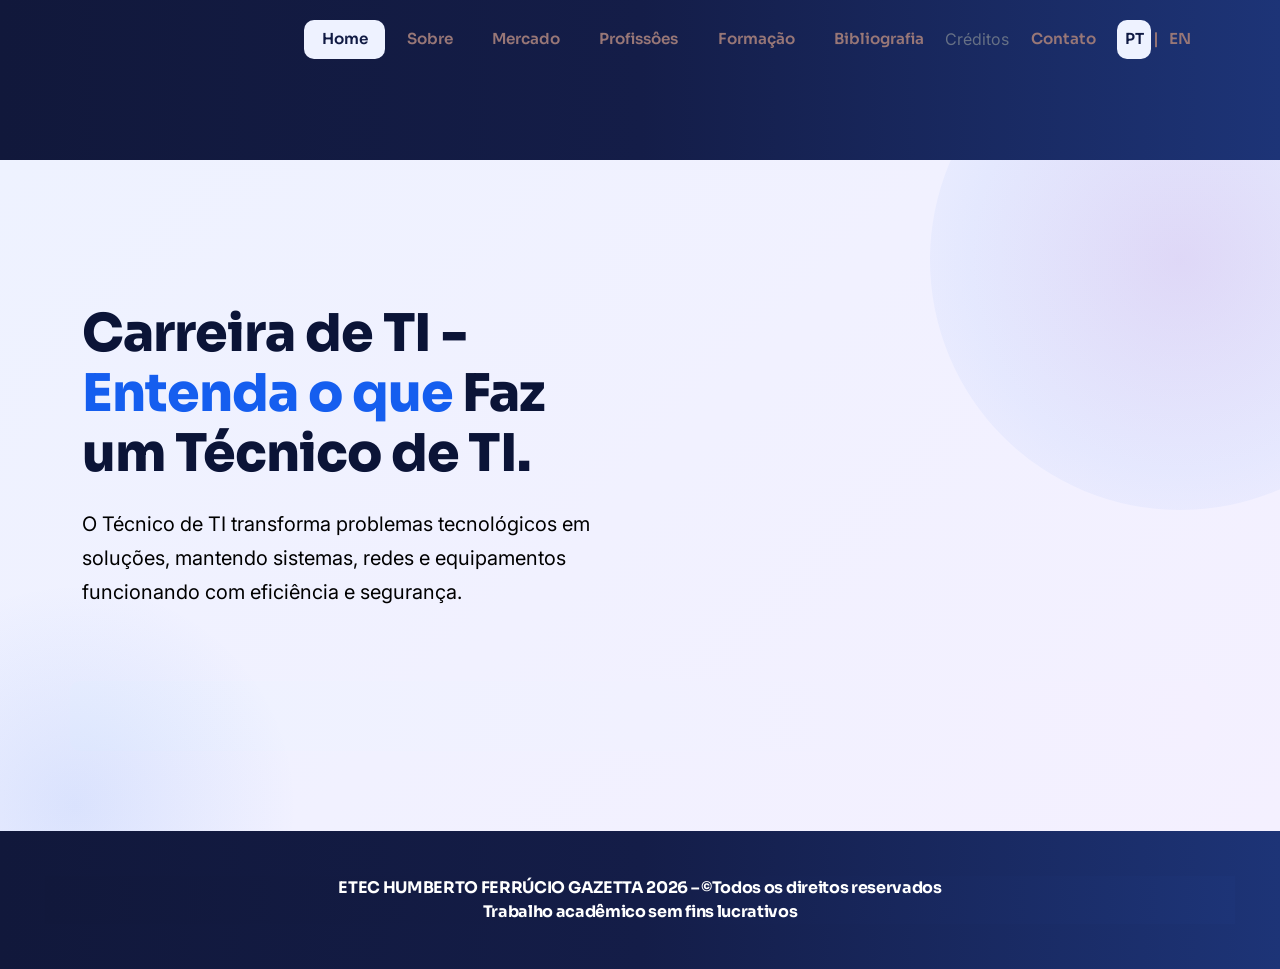
<file: index.html>
<!DOCTYPE html>
<html lang="pt-br">

<head>
  <meta charset="UTF-8">
  <meta name="viewport" content="width=device-width, initial-scale=1.0">
  <title>Carreira de TI - Home</title>
  <meta name="description"
    content="Nexora is a premium Bootstrap 5 theme for SaaS startups, digital agencies, IT companies and consulting firms. Build a high-converting marketing website fast.">
  <meta name="keywords" content="SaaS theme, agency template, bootstrap 5 business theme, IT company website">
  <meta property="og:title" content="Nexora — Premium SaaS & Agency Bootstrap Theme">
  <meta property="og:description"
    content="A fully responsive, multi-page business and marketing theme built with Bootstrap 5.">
  <meta property="og:type" content="website">
  <link rel="stylesheet" href="../estilo.css">
  <link rel="icon" type="image/svg+xml"
    href="data:image/svg+xml,%3Csvg xmlns='http://www.w3.org/2000/svg' viewBox='0 0 100 100'%3E%3Crect width='100' height='100' rx='22' fill='%23155EEF'/%3E%3Ctext x='50' y='68' font-size='58' font-family='Arial' font-weight='800' fill='white' text-anchor='middle'%3EN%3C/text%3E%3C/svg%3E">

  <!-- Google Fonts -->
  <link rel="preconnect" href="https://fonts.googleapis.com">
  <link rel="preconnect" href="https://fonts.gstatic.com" crossorigin>
  <link
    href="https://fonts.googleapis.com/css2?family=Inter:wght@400;500;600;700&family=Sora:wght@400;600;700;800&display=swap"
    rel="stylesheet">

  <!-- Bootstrap 5.3 -->
  <link href="https://cdn.jsdelivr.net/npm/bootstrap@5.3.3/dist/css/bootstrap.min.css" rel="stylesheet">
  <!-- Bootstrap Icons -->
  <link href="https://cdn.jsdelivr.net/npm/bootstrap-icons@1.11.3/font/bootstrap-icons.css" rel="stylesheet">
  <!-- Custom CSS -->
  <link href="css/custom.css" rel="stylesheet">
</head>

<body>

  <!-- NAVBAR -->
  <nav class="navbar navbar-expand-lg navbar-nexora fixed-top">
    <div class="container">
      <!--<a class="navbar-brand navbar-brand-custom" href="index.html">Nexora<span>.</span></a>-->
      <button class="navbar-toggler navbar-toggler-custom" type="button" data-bs-toggle="collapse"
        data-bs-target="#mainNav" aria-controls="mainNav" aria-expanded="false" aria-label="Toggle navigation">
        <span class="bar"></span><span class="bar"></span><span class="bar"></span>
      </button>

      <div class="collapse navbar-collapse" id="mainNav">
        <ul class="navbar-nav ms-auto align-items-lg-center gap-1 mt-3 mt-lg-0">
          <li class="nav-item"><a class="nav-link nav2 active" href="index.html">Home</a></li>
          <li class="nav-item"><a class="nav-link nav2  " href="about.html">Sobre</a></li>
          <li class="nav-item"><a class="nav-link nav2" href="services.html">Mercado</a></li>
          <li class="nav-item"><a class="nav-link nav2" href="portfolio.html">Profissôes</a></li>
          <li class="nav-item"><a class="nav-link nav2" href="blog.html">Formação</a></li>
          <li class="nav-item"><a class="nav-link nav2" href="pricing.html">Bibliografia</a></li>
          <li class="nav-item dropdown">Créditos<ul class="submenu nav-link">
              <li class="nav-item"><a class="nav-link nav2" href="Orientador.html">Orientadores</a></li>
              <li class="nav-item"><a class="nav-link nav2" href="Desenvolvedor.html">Desenvolvedores</a></li>
            </ul></a></li>
          <li class="nav-item"><a class="nav-link nav2" href="contact.html">Contato</a></li>
          <li class="nav-item language-switcher"><a class="nav-link nav2 active"
              href="index.html">PT</a><span>|</span><a class="nav-link nav2" href="indexEN.html">EN</a></li>
          <!--<a href="" class="btn btn-primary btn-sm-custom w-100"></a>-->
          </li>
        </ul>
      </div>
    </div>
  </nav>

  <!-- HERO -->
  <div class="barra">

  </div>
  <header class="hero">
    <div class="container ">
      <div class="row align-items-center gy-5">
        <div class="col-lg-6 hero-content">
          <!---- <span class="eyebrow">Trusted by 480+ growing companies</span>-->
          <h1 class="mb-4">Carreira de TI - <span class="text-primary-custom">Entenda o que</span> Faz um Técnico de TI.</h1>
          <p class="texto-home fs-5 mb-4" style="max-width: 720px;">O Técnico de TI transforma problemas tecnológicos em
            soluções, mantendo sistemas, redes e equipamentos funcionando com eficiência e segurança.</p>
          <!--<div class="d-flex flex-wrap gap-3 mb-4 justify-content-lg-start justify-content-center">
            <a href="contact.html" class="btn btn-primary btn-lg-custom">Start a Project <i class="bi bi-arrow-right ms-1"></i></a>
            <a href="services.html" class="btn btn-light-custom btn-lg-custom">Explore Services</a>
          </div>-->
          <div class="d-flex align-items-center gap-3 justify-content-lg-start justify-content-center">
            <div class="d-flex">
              <!-- <img src="https://i.pravatar.cc/40?img=12" class="rounded-circle border border-2 border-white" style="width:38px;height:38px;margin-right:-10px;" alt="Client avatar">
              <img src="https://i.pravatar.cc/40?img=32" class="rounded-circle border border-2 border-white" style="width:38px;height:38px;margin-right:-10px;" alt="Client avatar">
              <img src="https://i.pravatar.cc/40?img=45" class="rounded-circle border border-2 border-white" style="width:38px;height:38px;" alt="Client avatar">
            </div>
            <div>
              <div class="stars mb-0" style="color:#FFB400; font-size:0.85rem;"> <span class="text-navy fw-semibold"></span></div>
             <small class="text-slate">from 320+ client reviews</small>
            </div>
          </div>
        </div>
        <div class="col-lg-6">
          <div class="hero-visual position-relative mx-auto" style="max-width: 480px;">
            <div class="hero-mock-card">
              <div class="d-flex justify-content-between align-items-center mb-3">
                <div class="d-flex gap-2">
                  <span style="width:10px;height:10px;border-radius:50%;background:#FF5F56;display:block;"></span>
                  <span style="width:10px;height:10px;border-radius:50%;background:#FFBD2E;display:block;"></span>
                  <span style="width:10px;height:10px;border-radius:50%;background:#27C93F;display:block;"></span>
                </div>
                <span class="badge-soft">Live</span>
              </div>
              <div class="mock-bar" style="width: 90%;"></div>
              <div class="mock-bar" style="width: 65%;"></div>
              <div class="row g-2 my-3">
                <div class="col-6">
                  <div class="p-3 rounded-3" style="background: var(--n-bg-alt);">
                    <i class="bi bi-graph-up-arrow text-primary-custom fs-4"></i>
                    <div class="fw-bold text-navy mt-2 font-display"></div>
                   <small class="text-slate">Conversions</small>-->
            </div>
          </div>
          <div class="col-6">
            <!--<div class="p-3 rounded-3" style="background: #F4F0FF;">
                    <i class="bi bi-people text-primary-custom fs-4" style="color:var(--n-secondary) !important;"></i>
                    <div class="fw-bold text-navy mt-2 font-display">12.4k</div>
                    <small class="text-slate">Active Users</small>
                  </div>-->
          </div>
        </div>
        <div class="mock-bar"
          style="width: 100%; height: 70px; border-radius: 10px; background: linear-gradient(90deg, var(--n-bg-alt), #F4F0FF);">
        </div>
      </div>
      <!-- <div class="hero-float-badge badge-1 d-none d-sm-flex">
              <div class="icon-box icon-box-success" style="width:36px;height:36px;border-radius:10px;font-size:1.1rem;"><i class="bi bi-check-lg"></i></div>
              <div>Project Delivered<br><small class="text-slate fw-normal">On time, every time</small></div>
            </div>
            <div class="hero-float-badge badge-2 d-none d-sm-flex">
              <div class="icon-box icon-box-primary" style="width:36px;height:36px;border-radius:10px;font-size:1.1rem;"><i class="bi bi-lightning-charge-fill"></i></div>
              <div>Avg. 3.2x ROI<br><small class="text-slate fw-normal">within 6 months</small></div>
            </div>-->
    </div>
    </div>
    </div>
    </div>
  </header>

  <!-- LOGO CLOUD -->
  <!--<section class="py-4 bg-white border-bottom">
    <div class="container">
      <p class="text-center text-slate small fw-semibold text-uppercase mb-4" style="letter-spacing:0.1em;">Powering product teams at</p>
      <div class="row align-items-center justify-content-center g-4">
        <div class="col-4 col-md-2"><div class="logo-cloud-item"><i class="bi bi-hexagon-fill me-1"></i>Flowbit</div></div>
        <div class="col-4 col-md-2"><div class="logo-cloud-item"><i class="bi bi-circle-fill me-1"></i>Orbiq</div></div>
        <div class="col-4 col-md-2"><div class="logo-cloud-item"><i class="bi bi-triangle-fill me-1"></i>Verta</div></div>
        <div class="col-4 col-md-2"><div class="logo-cloud-item"><i class="bi bi-square-fill me-1"></i>Cloudra</div></div>
        <div class="col-4 col-md-2"><div class="logo-cloud-item"><i class="bi bi-gem me-1"></i>Pivotal</div></div>
        <div class="col-4 col-md-2"><div class="logo-cloud-item"><i class="bi bi-diamond-fill me-1"></i>Northpeak</div></div>
      </div>
    </div>
  </section>-->

  <!-- SERVICES OVERVIEW -->
  <!-- <section class="section bg-soft">
    <div class="container">
      <div class="row section-header align-items-end">
        <div class="col-lg-7 reveal">
          <span class="eyebrow">What we do</span>
          <h2 class="section-title">Capabilities built for modern product teams</h2>
          <p class="section-subtitle">From early-stage validation to scaling infrastructure, our specialists plug directly into your roadmap.</p>
        </div>
        <div class="col-lg-5 text-lg-end mt-3 mt-lg-0 reveal">
          <a href="services.html" class="card-link-arrow">View all services <i class="bi bi-arrow-right"></i></a>
        </div>
      </div>
      <div class="row g-4">
        <div class="col-md-6 col-lg-3 reveal">
          <div class="card-premium">
            <div class="icon-box icon-box-primary mb-4"><i class="bi bi-bar-chart-line"></i></div>
            <h3 class="card-title">Product Strategy</h3>
            <p class="mb-3">Research-driven roadmaps that align stakeholders and de-risk what you build next.</p>
            <a href="service-details.html" class="card-link-arrow">Learn more <i class="bi bi-arrow-right"></i></a>
          </div>
        </div>
        <div class="col-md-6 col-lg-3 reveal">
          <div class="card-premium">
            <div class="icon-box icon-box-secondary mb-4"><i class="bi bi-palette"></i></div>
            <h3 class="card-title">UI/UX Design</h3>
            <p class="mb-3">Interfaces that convert — wireframes, design systems and prototypes ready for dev.</p>
            <a href="service-details.html" class="card-link-arrow">Learn more <i class="bi bi-arrow-right"></i></a>
          </div>
        </div>
        <div class="col-md-6 col-lg-3 reveal">
          <div class="card-premium">
            <div class="icon-box icon-box-success mb-4"><i class="bi bi-code-slash"></i></div>
            <h3 class="card-title">Web Development</h3>
            <p class="mb-3">Performant, scalable web apps built on modern frameworks with clean architecture.</p>
            <a href="service-details.html" class="card-link-arrow">Learn more <i class="bi bi-arrow-right"></i></a>
          </div>
        </div>
        <div class="col-md-6 col-lg-3 reveal">
          <div class="card-premium">
            <div class="icon-box icon-box-primary mb-4"><i class="bi bi-cloud-arrow-up"></i></div>
            <h3 class="card-title">Cloud &amp; DevOps</h3>
            <p class="mb-3">CI/CD pipelines, monitoring and cloud infrastructure that scales with your traffic.</p>
            <a href="service-details.html" class="card-link-arrow">Learn more <i class="bi bi-arrow-right"></i></a>
          </div>
        </div>
      </div>
    </div>
  </section>-->

  <!-- ABOUT / WHY US -->
  <!--<section class="section">
    <div class="container">
      <div class="row align-items-center g-5">
        <div class="col-lg-6 reveal">
          <div class="position-relative">
            <img src="https://images.unsplash.com/photo-1522202176988-66273c2fd55f?w=700&h=560&fit=crop" class="rounded-img w-100" alt="Nexora team collaborating in office" style="aspect-ratio: 5/4; object-fit:cover;">
            <div class="hero-float-badge badge-2 d-none d-sm-flex" style="position:absolute; bottom:-1.5rem; left:-1.5rem; right:auto;">
              <div class="icon-box icon-box-primary" style="width:36px;height:36px;border-radius:10px;font-size:1.1rem;"><i class="bi bi-award"></i></div>
              <div>Top Rated Agency<br><small class="text-slate fw-normal">Clutch &amp; G2, 2025</small></div>
            </div>
          </div>
        </div>
        <div class="col-lg-6 reveal">
          <span class="eyebrow">Why Nexora</span>
          <h2 class="section-title">A senior team, embedded in your workflow</h2>
          <p class="section-subtitle mb-4">We don't hand off decks and disappear. Our designers and engineers work inside your tools — Slack, Linear, Figma — as an extension of your team.</p>
          <ul class="list-check mb-4">
            <li><i class="bi bi-check"></i><div><strong class="text-navy">Dedicated senior squad</strong> — no junior bait-and-switch, ever.</div></li>
            <li><i class="bi bi-check"></i><div><strong class="text-navy">Transparent weekly sprints</strong> with shared dashboards and demos.</div></li>
            <li><i class="bi bi-check"></i><div><strong class="text-navy">Flexible engagement models</strong> — project, retainer or staff augmentation.</div></li>
          </ul>
          <a href="about.html" class="btn btn-primary btn-lg-custom">More About Us</a>
        </div>
      </div>
    </div>
  </section>-->

  <!-- STATS STRIP -->
  <!---- <section class="stats-strip py-5 bg-white">
    <div class="container">
      <div class="row text-center g-4">
        <div class="col-6 col-md-3 stat-item reveal">
          <div class="stat-number">480+</div>
          <div class="stat-label">Projects delivered</div>
        </div>
        <div class="col-6 col-md-3 stat-item reveal">
          <div class="stat-number">12 yrs</div>
          <div class="stat-label">Industry experience</div>
        </div>
        <div class="col-6 col-md-3 stat-item reveal">
          <div class="stat-number">96%</div>
          <div class="stat-label">Client retention</div>
        </div>
        <div class="col-6 col-md-3 stat-item reveal">
          <div class="stat-number">34</div>
          <div class="stat-label">Countries served</div>
        </div>
      </div>
    </div>
  </section>-->

  <!-- PROCESS -->
  <!---- <section class="section bg-soft">
    <div class="container">
      <div class="row section-header justify-content-center text-center">
        <div class="col-lg-7 reveal">
          <span class="eyebrow">How we work</span>
          <h2 class="section-title">A proven four-step delivery process</h2>
          <p class="section-subtitle mx-auto">Every engagement follows the same disciplined process — refined across hundreds of launches.</p>
        </div>
      </div>
      <div class="row g-4">
        <div class="col-md-6 col-lg-3 reveal">
          <div class="process-step">
            <span class="process-number">01</span>
            <h3 class="card-title">Discover</h3>
            <p>We audit your product, market and users to identify the highest-leverage opportunities.</p>
          </div>
        </div>
        <div class="col-md-6 col-lg-3 reveal">
          <div class="process-step">
            <span class="process-number">02</span>
            <h3 class="card-title">Design</h3>
            <p>Wireframes evolve into polished, tested interfaces backed by a reusable design system.</p>
          </div>
        </div>
        <div class="col-md-6 col-lg-3 reveal">
          <div class="process-step">
            <span class="process-number">03</span>
            <h3 class="card-title">Build</h3>
            <p>Engineers ship in two-week sprints with continuous integration and staging previews.</p>
          </div>
        </div>
        <div class="col-md-6 col-lg-3 reveal">
          <div class="process-step">
            <span class="process-number">04</span>
            <h3 class="card-title">Scale</h3>
            <p>Post-launch, we monitor performance and iterate based on real usage data.</p>
          </div>
        </div>
      </div>
    </div>
  </section>-->

  <!-- PORTFOLIO PREVIEW -->
  <!---- <section class="section">
    <div class="container">
      <div class="row section-header align-items-end">
        <div class="col-lg-7 reveal">
          <span class="eyebrow">Selected work</span>
          <h2 class="section-title">Case studies that speak for themselves</h2>
        </div>
        <div class="col-lg-5 text-lg-end mt-3 mt-lg-0 reveal">
          <a href="portfolio.html" class="card-link-arrow">View full portfolio <i class="bi bi-arrow-right"></i></a>
        </div>
      </div>
      <div class="row g-4">
        <div class="col-md-6 col-lg-4 reveal">
          <a href="portfolio-single.html" class="portfolio-card d-block">
            <img src="https://images.unsplash.com/photo-1551288049-bebda4e38f71?w=600&h=450&fit=crop" alt="Fintech dashboard redesign project">
            <div class="portfolio-overlay">
              <span>FinTech · Product Design</span>
              <h5>Payflow Dashboard Redesign</h5>
            </div>
          </a>
        </div>
        <div class="col-md-6 col-lg-4 reveal">
          <a href="portfolio-single.html" class="portfolio-card d-block">
            <img src="https://images.unsplash.com/photo-1460925895917-afdab827c52f?w=600&h=450&fit=crop" alt="SaaS analytics platform development">
            <div class="portfolio-overlay">
              <span>SaaS · Web Development</span>
              <h5>Metricly Analytics Platform</h5>
            </div>
          </a>
        </div>
        <div class="col-md-6 col-lg-4 reveal">
          <a href="portfolio-single.html" class="portfolio-card d-block">
            <img src="https://images.unsplash.com/photo-1556742049-0cfed4f6a45d?w=600&h=450&fit=crop" alt="Healthcare app branding and UI">
            <div class="portfolio-overlay">
              <span>HealthTech · Branding</span>
              <h5>Carewise Patient App</h5>
            </div>
          </a>
        </div>
      </div>
    </div>
  </section>-->

  <!-- TESTIMONIALS -->
  <!---- <section class="section bg-soft">
    <div class="container">
      <div class="row section-header justify-content-center text-center">
        <div class="col-lg-7 reveal">
          <span class="eyebrow">Client feedback</span>
          <h2 class="section-title">Don't just take our word for it</h2>
        </div>
      </div>
      <div class="row g-4">
        <div class="col-md-6 col-lg-4 reveal">
          <div class="testimonial-card">
            <div class="stars">★★★★★</div>
            <p>"Nexora rebuilt our onboarding flow in six weeks and activation rates jumped almost immediately. Communication was exceptional throughout."</p>
            <div class="testimonial-author">
              <img src="https://i.pravatar.cc/100?img=33" alt="Sarah Mitchell">
              <div>
                <div class="name">Sarah Mitchell</div>
                <div class="role">VP Product, Flowbit</div>
              </div>
            </div>
          </div>
        </div>
        <div class="col-md-6 col-lg-4 reveal">
          <div class="testimonial-card">
            <div class="stars">★★★★★</div>
            <p>"The team felt like an extension of ours from day one. They caught edge cases our internal team had missed for months."</p>
            <div class="testimonial-author">
              <img src="https://i.pravatar.cc/100?img=51" alt="James Okafor">
              <div>
                <div class="name">James Okafor</div>
                <div class="role">CTO, Orbiq</div>
              </div>
            </div>
          </div>
        </div>
        <div class="col-md-6 col-lg-4 reveal">
          <div class="testimonial-card">
            <div class="stars">★★★★★</div>
            <p>"Clear timelines, transparent pricing, and a final product that exceeded what we scoped. We've since signed a long-term retainer."</p>
            <div class="testimonial-author">
              <img src="https://i.pravatar.cc/100?img=14" alt="Lina Torres">
              <  >
                <div class="name">Lina Torres</div>
                <div class="role">Founder, Carewise</div>
              </div>
            </div>
          </div>
        </div>
      </div>
    </div>
  </section>-->

  <!-- CTA -->
  <!--<section class="section">
    <div class="container">
      <div class="cta-section reveal">
        <div class="row align-items-center">
          <div class="col-lg-8">
            <h2 class="mb-2">Ready to build something great?</h2>
            <p class="mb-0 fs-5">Book a free 30-minute strategy call — no pressure, no sales script.</p>
          </div>
          <div class="col-lg-4 text-lg-end mt-4 mt-lg-0">
            <a href="contact.html" class="btn btn-primary btn-lg-custom">Book a Call <i class="bi bi-arrow-right ms-1"></i></a>
          </div>
        </div>
      </div>
    </div>
  </section>-->

  <footer class="mercado-footer">
    <h5 class=" text-center text-white mb-0 " style="position: relative;  background: linear-gradient(
        90deg,
        #11183B 0%,
        #141D48 50%,
        #1D3477 100%
    ); ">ETEC HUMBERTO FERRÚCIO GAZETTA 2026 – ©Todos os direitos reservados<br>Trabalho acadêmico sem
      fins lucrativos</h5>
</footer>


  <button class="back-to-top mb-5" aria-label="Back to top"><i class="bi bi-arrow-up"></i></button>

  <!-- Bootstrap Bundle JS -->
  <script src="https://cdn.jsdelivr.net/npm/bootstrap@5.3.3/dist/js/bootstrap.bundle.min.js"></script>
  <script src="js/main.js"></script>
</body>

</html>
</file>
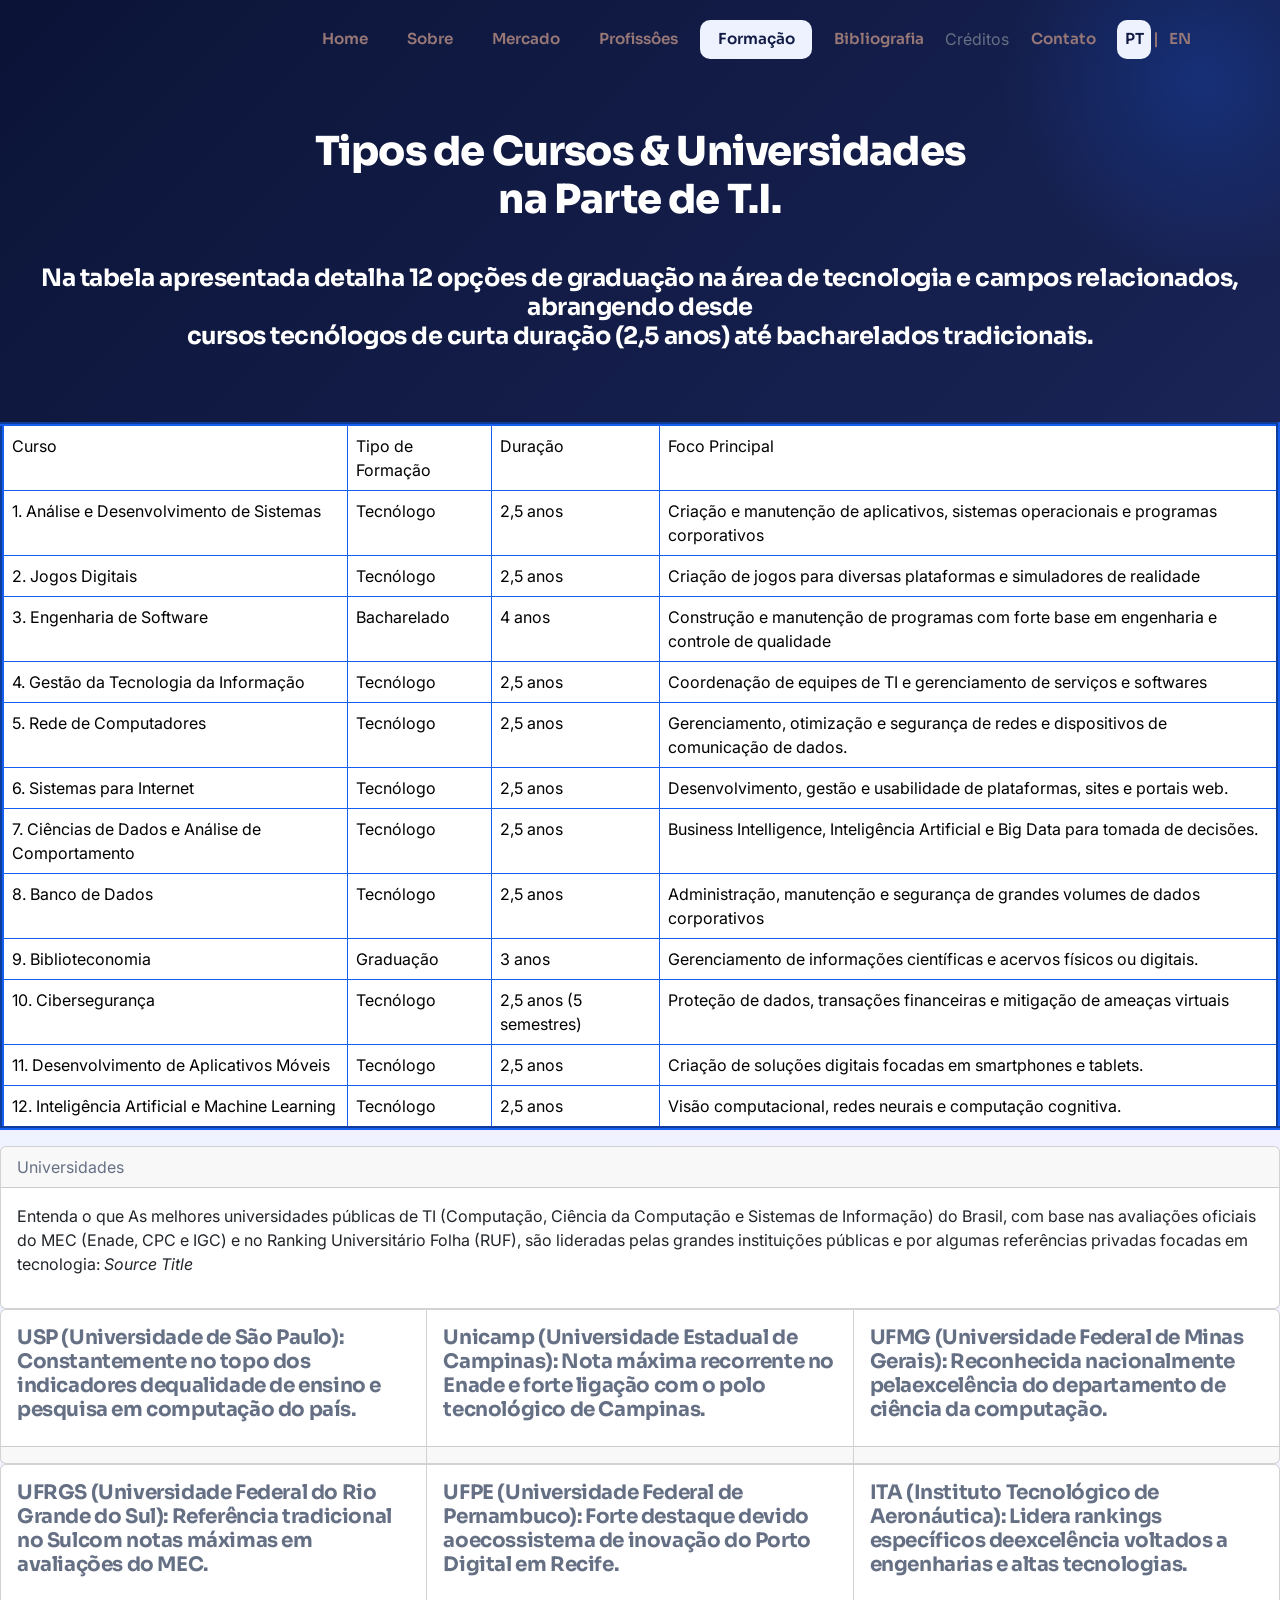
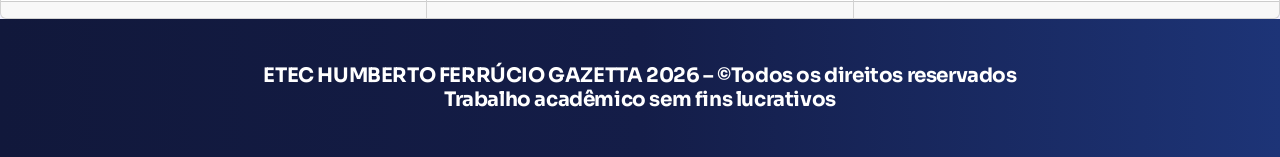
<file: blog.html>
<!DOCTYPE html>
<html lang="pt-br">

<head>
  <meta charset="UTF-8">
  <meta name="viewport" content="width=device-width, initial-scale=1.0">
  <title>Carreira de TI - Formação</title>
  <meta name="description" content="Insights on product strategy, design and engineering from the Nexora team.">
  <link rel="icon" type="image/svg+xml"
    href="data:image/svg+xml,%3Csvg xmlns='http://www.w3.org/2000/svg' viewBox='0 0 100 100'%3E%3Crect width='100' height='100' rx='22' fill='%23155EEF'/%3E%3Ctext x='50' y='68' font-size='58' font-family='Arial' font-weight='800' fill='white' text-anchor='middle'%3EN%3C/text%3E%3C/svg%3E">
  <link rel="preconnect" href="https://fonts.googleapis.com">
  <link rel="preconnect" href="https://fonts.gstatic.com" crossorigin>
  <link
    href="https://fonts.googleapis.com/css2?family=Inter:wght@400;500;600;700&family=Sora:wght@400;600;700;800&display=swap"
    rel="stylesheet">
  <link href="https://cdn.jsdelivr.net/npm/bootstrap@5.3.3/dist/css/bootstrap.min.css" rel="stylesheet">
  <link href="https://cdn.jsdelivr.net/npm/bootstrap-icons@1.11.3/font/bootstrap-icons.css" rel="stylesheet">
  <link href="https://cdn.jsdelivr.net/npm/bootstrap@5.3.8/dist/css/bootstrap.min.css" rel="stylesheet"
    integrity="sha384-sRIl4kxILFvY47J16cr9ZwB07vP4J8+LH7qKQnuqkuIAvNWLzeN8tE5YBujZqJLB" crossorigin="anonymous">
  <link href="css/custom.css" rel="stylesheet">
</head>

<body>
  <script src="https://cdn.jsdelivr.net/npm/bootstrap@5.3.8/dist/js/bootstrap.bundle.min.js"
    integrity="sha384-FKyoEForCGlyvwx9Hj09JcYn3nv7wiPVlz7YYwJrWVcXK/BmnVDxM+D2scQbITxI"
    crossorigin="anonymous"></script>
  <nav class="navbar navbar-expand-lg navbar-nexora fixed-top">
    <div class="container">
      <a class="navbar-brand navbar-brand-custom" href=""><span></span></a>
      <button class="navbar-toggler navbar-toggler-custom" type="button" data-bs-toggle="collapse"
        data-bs-target="#mainNav" aria-controls="mainNav" aria-expanded="false" aria-label="Toggle navigation">
        <span class="bar"></span><span class="bar"></span><span class="bar"></span>
      </button>

      <div class="collapse navbar-collapse" id="mainNav">
        <ul class="navbar-nav ms-auto align-items-lg-center gap-1 mt-3 mt-lg-0">
          <li class="nav-item"><a class="nav-link nav2" href="index.html">Home</a></li>
          <li class="nav-item"><a class="nav-link nav2  " href="about.html">Sobre</a></li>
          <li class="nav-item"><a class="nav-link nav2" href="services.html">Mercado</a></li>
          <li class="nav-item"><a class="nav-link nav2" href="portfolio.html">Profissôes</a></li>
          <li class="nav-item"><a class="nav-link Active" href="blog.html">Formação</a></li>
          <li class="nav-item"><a class="nav-link nav2" href="pricing.html">Bibliografia</a></li>
          <li class="dropdown">Créditos<ul class="submenu">
              <li class="nav-item"><a class="nav-link nav2" href="Orientador.html">Orientadores</a></li>
              <li class="nav-item"><a class="nav-link nav2" href="Desenvolvedor.html">Desenvolvedores</a></li>
            </ul></a></li>
          <li class="nav-item"><a class="nav-link nav2" href="contact.html">Contato</a></li>
          <li class="nav-item language-switcher"><a class="nav-link nav2 active" href="blog.html">PT</a><span>|</span><a
              class="nav-link nav2" href="blogEN.html">EN</a></li>
          <!--<li class="nav-item ms-lg-2 mt-2 mt-lg-0">
                <a href="contact.html" class="btn btn-primary btn-sm-custom w-100">Get Started</a>
              </li>-->
        </ul>
      </div>
    </div>
  </nav>

  <header class="page-header">
    <div class="container">
      <h1 class="mb-3">Tipos de Cursos &amp; Universidades <br>na Parte de T.I.</h1>
      <div class="breadcrumb-custom">
        <!--  <a href="index.html">Home</a> <span>/</span> <span class="active">Formação</span>-->
      </div>
    </div>
    <h4 font color="white" class="p1">Na tabela apresentada detalha 12 opções de graduação na área de tecnologia e
      campos relacionados, abrangendo desde <br>cursos tecnólogos de curta duração (2,5
      anos) até bacharelados tradicionais.</h4>
  </header>

  <section>
    <!--<div class="container">
      <div class="row g-5">-->
    <!-- BLOG LIST 
        <div class="col-lg-8"> -->
    <!-- Featured post 
          <a href="blog-details.html" class="text-decoration-none reveal d-block mb-4">
               <div class="card-premium p-0 overflow-hidden">
              <div class="row g-0">
                <div class="col-md-6">
                  <img src="https://images.unsplash.com/photo-1551434678-e076c223a692?w=600&h=450&fit=crop" class="w-100 h-100" style="object-fit:cover; min-height:260px;" alt="Team discussing product roadmap">
                </div>
                <div class="col-md-6 d-flex flex-column justify-content-center p-4">
                  <span class="tag-pill">Product Strategy</span>
                  <h3 class="mb-2">How to Build a Product Roadmap That Survives Contact With Reality</h3>
                  <p class="mb-3">Most roadmaps fall apart within a quarter. Here's the framework we use to keep ours adaptable without losing direction.</p>
                  <div class="d-flex align-items-center gap-2 text-slate-light small">
                    <img src="https://i.pravatar.cc/32?img=8" class="rounded-circle" style="width:28px;height:28px;" alt="Daniel Hwang">
                    <span>Daniel Hwang</span> · <span>June 2, 2026</span> · <span>7 min read</span>
                  </div>
                </div>
              </div>
            </div>
          </a>

          <div class="row g-4">
            <div class="col-md-6 reveal">
              <a href="blog-details.html" class="text-decoration-none">
                <div class="card-premium p-0 overflow-hidden">
                  <div class="blog-card-img">
                    <img src="https://images.unsplash.com/photo-1581291518857-4e27b48ff24e?w=500&h=320&fit=crop" alt="Design system component library">
                  </div>
                  <div class="blog-card-body pb-4">
                    <span class="tag-pill">Design</span>
                    <h3 class="card-title">Why Your Design System Keeps Falling Apart</h3>
                    <p class="small mb-0">Three common reasons design systems decay — and how to structure yours to last.</p>
                    <div class="meta-row">
                      <span><i class="bi bi-person me-1"></i>Priya Nair</span>
                      <span><i class="bi bi-clock me-1"></i>5 min</span>
                    </div>
                  </div>
                </div>
              </a>
            </div>
            <div class="col-md-6 reveal">
              <a href="blog-details.html" class="text-decoration-none">
                <div class="card-premium p-0 overflow-hidden">
                  <div class="blog-card-img">
                    <img src="https://images.unsplash.com/photo-1558494949-ef010cbdcc31?w=500&h=320&fit=crop" alt="Cloud infrastructure servers">
                  </div>
                  <div class="blog-card-body pb-4">
                    <span class="tag-pill">Engineering</span>
                    <h3 class="card-title">A Practical Guide to Cutting Cloud Costs by 40%</h3>
                    <p class="small mb-0">The audit checklist we run on every client infrastructure review.</p>
                    <div class="meta-row">
                      <span><i class="bi bi-person me-1"></i>Marcus Lee</span>
                      <span><i class="bi bi-clock me-1"></i>9 min</span>
                    </div>
                  </div>
                </div>
              </a>
            </div>
            <div class="col-md-6 reveal">
              <a href="blog-details.html" class="text-decoration-none">
                <div class="card-premium p-0 overflow-hidden">
                  <div class="blog-card-img">
                    <img src="https://images.unsplash.com/photo-1460925895917-afdab827c52f?w=500&h=320&fit=crop" alt="Analytics charts on laptop">
                  </div>
                  <div class="blog-card-body pb-4">
                    <span class="tag-pill">Growth</span>
                    <h3 class="card-title">The Onboarding Metrics That Actually Predict Churn</h3>
                    <p class="small mb-0">Forget vanity metrics — these are the signals worth tracking from day one.</p>
                    <div class="meta-row">
                      <span><i class="bi bi-person me-1"></i>Anna Kowalski</span>
                      <span><i class="bi bi-clock me-1"></i>6 min</span>
                    </div>
                  </div>
                </div>
              </a>
            </div>
            <div class="col-md-6 reveal">
              <a href="blog-details.html" class="text-decoration-none">
                <div class="card-premium p-0 overflow-hidden">
                  <div class="blog-card-img">
                    <img src="https://images.unsplash.com/photo-1522071820081-009f0129c71c?w=500&h=320&fit=crop" alt="Developer writing code">
                  </div>
                  <div class="blog-card-body pb-4">
                    <span class="tag-pill">Engineering</span>
                    <h3 class="card-title">Migrating a Legacy App Without Breaking Production</h3>
                    <p class="small mb-0">Our phased-migration playbook, tested across a dozen client codebases.</p>
                    <div class="meta-row">
                      <span><i class="bi bi-person me-1"></i>Marcus Lee</span>
                      <span><i class="bi bi-clock me-1"></i>8 min</span>
                    </div>
                  </div>
                </div>
              </a>
            </div>
            <div class="col-md-6 reveal">
              <a href="blog-details.html" class="text-decoration-none">
                <div class="card-premium p-0 overflow-hidden">
                  <div class="blog-card-img">
                    <img src="https://images.unsplash.com/photo-1517245386807-bb43f82c33c4?w=500&h=320&fit=crop" alt="Team brainstorming with sticky notes">
                  </div>
                  <div class="blog-card-body pb-4">
                    <span class="tag-pill">Strategy</span>
                    <h3 class="card-title">Running Discovery Sprints Remotely: A Step-by-Step Guide</h3>
                    <p class="small mb-0">How we replicate in-person workshop energy across timezones.</p>
                    <div class="meta-row">
                      <span><i class="bi bi-person me-1"></i>Daniel Hwang</span>
                      <span><i class="bi bi-clock me-1"></i>10 min</span>
                    </div>
                  </div>
                </div>
              </a>
            </div>
            <div class="col-md-6 reveal">
              <a href="blog-details.html" class="text-decoration-none">
                <div class="card-premium p-0 overflow-hidden">
                  <div class="blog-card-img">
                    <img src="https://images.unsplash.com/photo-1556742049-0cfed4f6a45d?w=500&h=320&fit=crop" alt="Mobile app prototypes on table">
                  </div>
                  <div class="blog-card-body pb-4">
                    <span class="tag-pill">Design</span>
                    <h3 class="card-title">Accessibility Isn't Optional: A Practical Audit Checklist</h3>
                    <p class="small mb-0">A 20-point checklist we apply before every product handoff.</p>
                    <div class="meta-row">
                      <span><i class="bi bi-person me-1"></i>Priya Nair</span>
                      <span><i class="bi bi-clock me-1"></i>6 min</span>
                    </div>
                  </div>
                </div>
              </a>
            </div>
          </div>-->

    <!-- Pagination 
          <nav class="mt-5 reveal" aria-label="Blog pagination">
            <ul class="pagination justify-content-center gap-2">
              <li class="page-item"><a class="page-link rounded-3 border-0 bg-soft text-navy" href="#"><i class="bi bi-arrow-left"></i></a></li>
              <li class="page-item"><a class="page-link rounded-3 border-0 btn-primary text-white" href="#">1</a></li>
              <li class="page-item"><a class="page-link rounded-3 border-0 bg-soft text-navy" href="#">2</a></li>
              <li class="page-item"><a class="page-link rounded-3 border-0 bg-soft text-navy" href="#">3</a></li>
              <li class="page-item"><a class="page-link rounded-3 border-0 bg-soft text-navy" href="#"><i class="bi bi-arrow-right"></i></a></li>
            </ul>
          </nav>
        </div>-->

    <!-- SIDEBAR 
        <div class="col-lg-4">
          <div class="widget reveal">
            <h5>Search</h5>
            <div class="input-group">
              <input type="text" class="form-control" placeholder="Search articles...">
              <button class="btn btn-primary"><i class="bi bi-search"></i></button>
            </div>
          </div>
          <div class="widget reveal">
            <h5>Categories</h5>
            <ul class="widget-link-list">
              <li>Product Strategy <span>12</span></li>
              <li>Design <span>18</span></li>
              <li>Engineering <span>24</span></li>
              <li>Growth <span>9</span></li>
              <li>Company News <span>5</span></li>
            </ul>
          </div>-->
    <!--<div class="widget reveal">
            <h5>Popular Tags</h5>
            <div class="d-flex flex-wrap gap-2">
              <span class="badge-soft">UX Research</span>
              <span class="badge-soft">Figma</span>
              <span class="badge-soft">React</span>
              <span class="badge-soft">SaaS</span>
              <span class="badge-soft">DevOps</span>
              <span class="badge-soft">Branding</span>
              <span class="badge-soft">Onboarding</span>
            </div>
          </div>
          <div class="widget bg-gradient-dark text-white border-0 reveal">
            <div class="icon-box icon-box-white mb-3"><i class="bi bi-envelope-paper"></i></div>
            <h5 class="text-white">Subscribe to our newsletter</h5>
            <p class="text-white-50 small mb-3">One email a month — practical insights, no fluff.</p>
            <form class="needs-validation" novalidate>
              <input type="email" class="form-control mb-2" placeholder="Your email" required style="background:rgba(255,255,255,0.06); border-color:rgba(255,255,255,0.12); color:#fff;">
              <button class="btn btn-primary w-100" type="submit">Subscribe</button>
            </form>
          </div>
        </div>
      </div>
    </div>-->
  </section>
  <table border="4" class="table table-bordered border-primary">
    <tr>
      <td>Curso</td>
      <td>Tipo de Formação</td>
      <td>Duração</td>
      <td>Foco Principal</td>
    </tr>
    <tr>
      <td>1. Análise e
        Desenvolvimento
        de Sistemas</td>
      <td>Tecnólogo</td>
      <td>2,5 anos</td>
      <td>Criação e
        manutenção de
        aplicativos,
        sistemas
        operacionais e
        programas
        corporativos
      </td>
    </tr>
    <tr>
      <td>2. Jogos Digitais</td>
      <td>Tecnólogo </td>
      <td>2,5 anos</td>
      <td>Criação de jogos
        para diversas
        plataformas e
        simuladores de
        realidade</td>
    </tr>
    <tr>
    <tr>
      <td>3. Engenharia de
        Software</td>
      <td>Bacharelado</td>
      <td>4 anos</td>
      <td>Construção e
        manutenção de
        programas com
        forte base em
        engenharia e
        controle de
        qualidade
      </td>
    </tr>
    <tr>
      <td>4. Gestão da
        Tecnologia da
        Informação</td>
      <td>Tecnólogo</td>
      <td>2,5 anos</td>
      <td>Coordenação de
        equipes de TI e
        gerenciamento
        de serviços e
        softwares</td>
    </tr>
    <tr>
      <td>5. Rede de
        Computadores</td>
      <td>Tecnólogo</td>
      <td>2,5 anos</td>
      <td>Gerenciamento,
        otimização e
        segurança de
        redes e
        dispositivos de
        comunicação de
        dados. </td>
    </tr>
    <tr>
      <td>6. Sistemas para
        Internet
      </td>
      <td>Tecnólogo</td>
      <td>2,5 anos</td>
      <td>Desenvolvimento,
        gestão e
        usabilidade de
        plataformas, sites
        e portais web.</td>
    </tr>
    <tr>
      <td>7. Ciências de
        Dados e Análise de
        Comportamento
      </td>
      <td>Tecnólogo</td>
      <td>2,5 anos</td>
      <td>Business
        Intelligence,
        Inteligência
        Artificial e Big
        Data para tomada
        de decisões.
      </td>
    </tr>
    <tr>
      <td>8. Banco de Dados</td>
      <td>Tecnólogo</td>
      <td>2,5 anos </td>
      <td>Administração,
        manutenção e
        segurança de
        grandes volumes
        de dados
        corporativos</td>
    </tr>
    <tr>
      <td>9. Biblioteconomia</td>
      <td>Graduação</td>
      <td>3 anos </td>
      <td>Gerenciamento
        de informações
        científicas e
        acervos físicos ou
        digitais.</td>
    </tr>
    <tr>
      <td>10. Cibersegurança</td>
      <td>Tecnólogo</td>
      <td>2,5 anos (5
        semestres)</td>
      <td>Proteção de
        dados,
        transações
        financeiras e
        mitigação de
        ameaças virtuais</td>
    </tr>
    <tr>
      <td>11.
        Desenvolvimento
        de Aplicativos
        Móveis
      </td>
      <td>Tecnólogo</td>
      <td>2,5 anos </td>
      <td>Criação de
        soluções digitais
        focadas em
        smartphones e
        tablets.</td>
    </tr>
    <td>12. Inteligência
      Artificial e Machine
      Learning</td>
    <td>Tecnólogo</td>
    <td>2,5 anos</td>
    <td>Visão
      computacional,
      redes neurais e
      computação
      cognitiva.</td>
    </tr>
  </table>
  <div class="card">
    <div class="card-header">
      Universidades
    </div>
    <div class="card-body">
      <figure>
        <figcaption class="text-dark">Entenda o que</span>
          As melhores universidades públicas de TI (Computação, Ciência da Computação e
          Sistemas de Informação) do Brasil, com base nas avaliações oficiais do MEC
          (Enade, CPC e IGC) e no Ranking Universitário Folha (RUF), são lideradas pelas
          grandes instituições públicas e por algumas referências privadas focadas em
          tecnologia: <cite title="Source Title">Source Title</cite>
        </figcaption>
      </figure>
    </div>
  </div>
  <div class="card-group">
    <div class="card">
      <div class="card-body">
        <h5 class="card-title">USP (Universidade de São Paulo): Constantemente no topo dos indicadores dequalidade
          de ensino e pesquisa em computação do país.</h5>
        
      </div>
      <div class="card-footer">
      </div>
    </div>
    <div class="card">
      <div class="card-body">
        <h5 class="card-title">Unicamp (Universidade Estadual de Campinas): Nota máxima recorrente no Enade e forte
          ligação com o polo tecnológico de Campinas.</h5>
      </div>
      <div class="card-footer">
      </div>
    </div>
    <div class="card">
      <div class="card-body">
        <h5 class="card-title">UFMG (Universidade Federal de Minas Gerais): Reconhecida nacionalmente pelaexcelência
          do departamento de ciência da computação.</h5>
      </div>
      <div class="card-footer">
      </div>
    </div>
  </div>

<div class="card-group">
  <div class="card">
    <div class="card-body">
      <h5 class="card-title">UFRGS (Universidade Federal do Rio Grande do Sul): Referência tradicional no Sulcom
        notas máximas em avaliações do MEC.</h5>
    </div>
    <div class="card-footer">
    </div>
  </div>
  <div class="card">
    <div class="card-body">
      <h5 class="card-title">UFPE (Universidade Federal de Pernambuco): Forte destaque devido aoecossistema de
        inovação do Porto Digital em Recife.</h5>
    </div>
    <div class="card-footer">
    </div>
  </div>
  <div class="card">
    <div class="card-body">
      <h5 class="card-title">ITA (Instituto Tecnológico de Aeronáutica): Lidera rankings específicos deexcelência
        voltados a engenharias e altas tecnologias.</h5>
    </div>
    <div class="card-footer">
    </div>
  </div>
</div>
  <footer>
    <!--<div class="row row-cols-1 row-cols-md-3 g-4" style="position: relative;  background: linear-gradient(
        90deg,
        #11183B 0%,
        #141D48 50%,
        #1D3477 100%
    ); padding:45px;">
      <div class="col">
        <div class="card h-100">
          <div class="card-body">
            <h5 class="card-title">USP (Universidade de São Paulo): Constantemente no topo dos indicadores dequalidade
              de ensino e pesquisa em computação do país.</h5>
          </div>
        </div>
      </div>
      <div class="col">
        <div class="card h-100">
          <div class="card-body">
            <h5 class="card-title">Unicamp (Universidade Estadual de Campinas): Nota máxima recorrente no Enade e forte
              ligação com o polo tecnológico de Campinas.</h5>
          </div>
        </div>
      </div>
      <div class="col">
        <div class="card h-100">
          <div class="card-body">
            <h5 class="card-title">UFMG (Universidade Federal de Minas Gerais): Reconhecida nacionalmente pelaexcelência
              do departamento de ciência da computação.</h5>
          </div>
        </div>
      </div>
    </div>

    <div class="row row-cols-1 row-cols-md-3 g-4" style="position: relative;  background: linear-gradient(
        90deg,
        #11183B 0%,
        #141D48 50%,
        #1D3477 100%
    ); padding:45px;">
      <div class="col">
        <div class="card h-100">
          <div class="card-body">
            <h5 class="card-title">UFRGS (Universidade Federal do Rio Grande do Sul): Referência tradicional no Sulcom
              notas máximas em avaliações do MEC.</h5>
          </div>
        </div>
      </div>
      <div class="col">
        <div class="card h-100">
          <div class="card-body">
            <h5 class="card-title">UFPE (Universidade Federal de Pernambuco): Forte destaque devido aoecossistema de
              inovação do Porto Digital em Recife.</h5>
          </div>
        </div>
      </div>
      <div class="col">
        <div class="card h-100">
          <div class="card-body">
            <h5 class="card-title">ITA (Instituto Tecnológico de Aeronáutica): Lidera rankings específicos deexcelência
              voltados a engenharias e altas tecnologias.</h5>
          </div>
        </div>
      </div>
    </div>-->
    <h5 class=" text-center text-white mb-0 " style="position: relative;  background: linear-gradient(
        90deg,
        #11183B 0%,
        #141D48 50%,
        #1D3477 100%
    ); padding:45px;">ETEC HUMBERTO FERRÚCIO GAZETTA 2026 – ©Todos os direitos reservados<br>Trabalho acadêmico sem
      fins lucrativos</h5>

  </footer>
  <button class="back-to-top" aria-label="Back to top"><i class="bi bi-arrow-up"></i></button>

  <script src="https://cdn.jsdelivr.net/npm/bootstrap@5.3.3/dist/js/bootstrap.bundle.min.js"></script>
  <script src="js/main.js"></script>
</body>

</html>
</file>
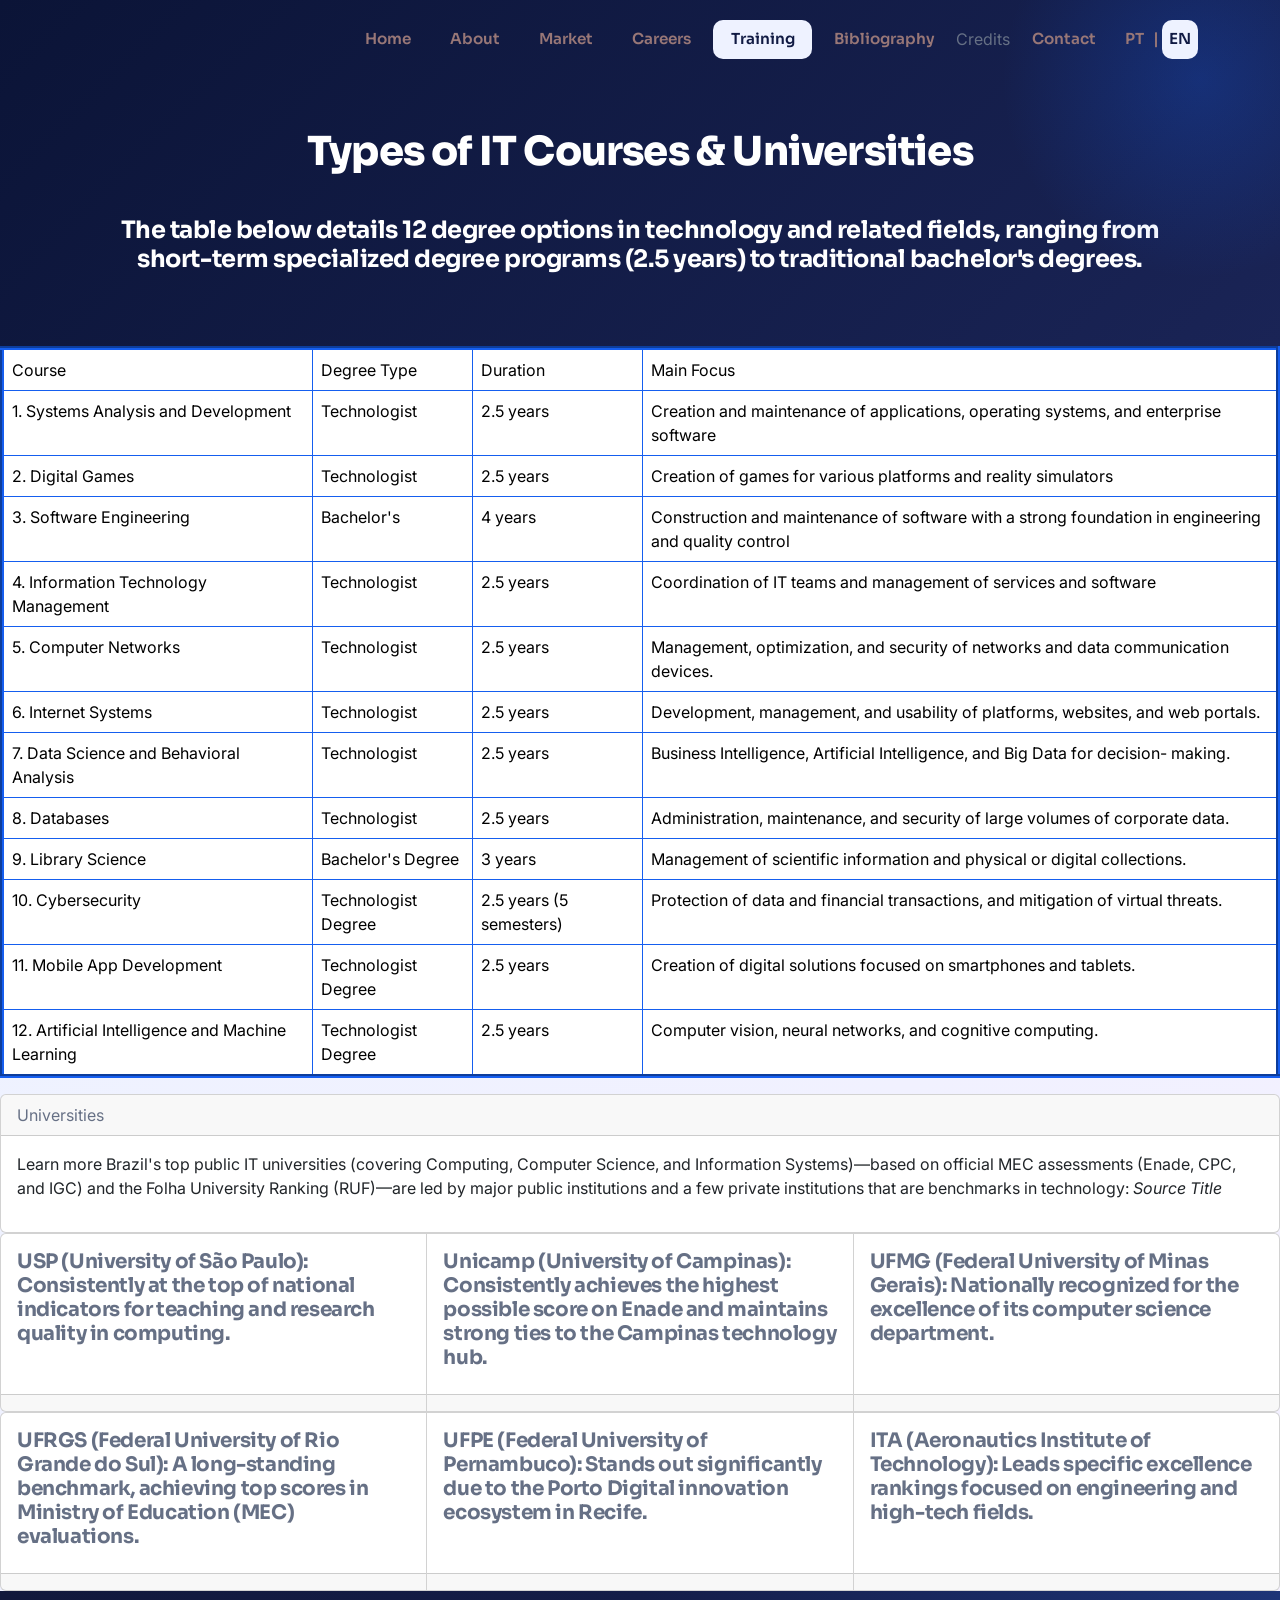
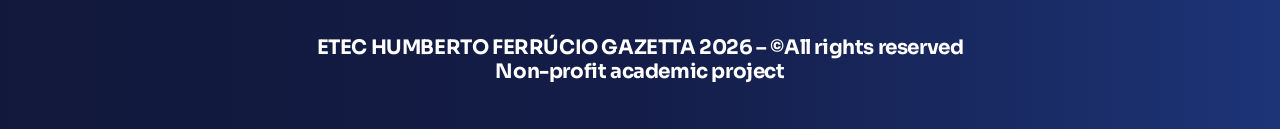
<file: blogEN.html>
<!DOCTYPE html>
<html lang="pt-br">

<head>
  <meta charset="UTF-8">
  <meta name="viewport" content="width=device-width, initial-scale=1.0">
  <title>Carreira de TI - Formação</title>
  <meta name="description" content="Insights on product strategy, design and engineering from the Nexora team.">
  <link rel="icon" type="image/svg+xml"
    href="data:image/svg+xml,%3Csvg xmlns='http://www.w3.org/2000/svg' viewBox='0 0 100 100'%3E%3Crect width='100' height='100' rx='22' fill='%23155EEF'/%3E%3Ctext x='50' y='68' font-size='58' font-family='Arial' font-weight='800' fill='white' text-anchor='middle'%3EN%3C/text%3E%3C/svg%3E">
  <link rel="preconnect" href="https://fonts.googleapis.com">
  <link rel="preconnect" href="https://fonts.gstatic.com" crossorigin>
  <link
    href="https://fonts.googleapis.com/css2?family=Inter:wght@400;500;600;700&family=Sora:wght@400;600;700;800&display=swap"
    rel="stylesheet">
  <link href="https://cdn.jsdelivr.net/npm/bootstrap@5.3.3/dist/css/bootstrap.min.css" rel="stylesheet">
  <link href="https://cdn.jsdelivr.net/npm/bootstrap-icons@1.11.3/font/bootstrap-icons.css" rel="stylesheet">
  <link href="https://cdn.jsdelivr.net/npm/bootstrap@5.3.8/dist/css/bootstrap.min.css" rel="stylesheet"
    integrity="sha384-sRIl4kxILFvY47J16cr9ZwB07vP4J8+LH7qKQnuqkuIAvNWLzeN8tE5YBujZqJLB" crossorigin="anonymous">
  <link href="css/custom.css" rel="stylesheet">
</head>

<body>
  <script src="https://cdn.jsdelivr.net/npm/bootstrap@5.3.8/dist/js/bootstrap.bundle.min.js"
    integrity="sha384-FKyoEForCGlyvwx9Hj09JcYn3nv7wiPVlz7YYwJrWVcXK/BmnVDxM+D2scQbITxI"
    crossorigin="anonymous"></script>
  <nav class="navbar navbar-expand-lg navbar-nexora fixed-top">
    <div class="container">
      <a class="navbar-brand navbar-brand-custom" href=""><span></span></a>
      <button class="navbar-toggler navbar-toggler-custom" type="button" data-bs-toggle="collapse"
        data-bs-target="#mainNav" aria-controls="mainNav" aria-expanded="false" aria-label="Toggle navigation">
        <span class="bar"></span><span class="bar"></span><span class="bar"></span>
      </button>

   <div class="collapse navbar-collapse" id="mainNav">
        <ul class="navbar-nav ms-auto align-items-lg-center gap-1 mt-3 mt-lg-0">
          <li class="nav-item"><a class="nav-link nav2" href="indexEN.html">Home</a></li>
          <li class="nav-item"><a class="nav-link nav2 " href="aboutEN.html">About</a></li>
          <li class="nav-item"><a class="nav-link nav2" href="servicesEN.html">Market</a></li>
          <li class="nav-item"><a class="nav-link nav2" href="portfolioEN.html">Careers</a></li>
          <li class="nav-item"><a class="nav-link Active" href="blogEN.html">Training</a></li>
          <li class="nav-item"><a class="nav-link nav2" href="pricingEN.html">Bibliography</a></li>
          <li class="dropdown">Credits<ul class="submenu">
              <li class="nav-item"><a class="nav-link nav2" href="OrientadorEN.html">Advisors</a></li>
              <li class="nav-item"><a class="nav-link nav2" href="DesenvolvedoresEN.html">Developers</a></li>
            </ul></a></li>
          <li class="nav-item"><a class="nav-link nav2" href="contactEN.html">Contact</a></li>
          <li class="nav-item language-switcher"><a class="nav-link nav2 " href="blog.html">PT</a><span>|</span><a
              class="nav-link nav2" href="blogEN.html">EN</a></li>
          <!--<li class="nav-item ms-lg-2 mt-2 mt-lg-0">
                <a href="contact.html" class="btn btn-primary btn-sm-custom w-100">Get Started</a>
              </li>-->
        </ul>
      </div>
    </div>
  </nav>

  <header class="page-header">
    <div class="container">
   <h1 class="mb-3">Types of IT Courses &amp; Universities</h1>
      <div class="breadcrumb-custom">
        <!--  <a href="index.html">Home</a> <span>/</span> <span class="active">Education</span>-->
      </div>
    </div>
    <h4 class="p1">The table below details 12 degree options in technology and related fields, ranging from <br>short-term specialized degree programs (2.5 years) to traditional bachelor's degrees.</h4>
  </header>

  <section>
    <!--<div class="container">
      <div class="row g-5">-->
    <!-- BLOG LIST 
        <div class="col-lg-8"> -->
    <!-- Featured post 
          <a href="blog-details.html" class="text-decoration-none reveal d-block mb-4">
               <div class="card-premium p-0 overflow-hidden">
              <div class="row g-0">
                <div class="col-md-6">
                  <img src="https://images.unsplash.com/photo-1551434678-e076c223a692?w=600&h=450&fit=crop" class="w-100 h-100" style="object-fit:cover; min-height:260px;" alt="Team discussing product roadmap">
                </div>
                <div class="col-md-6 d-flex flex-column justify-content-center p-4">
                  <span class="tag-pill">Product Strategy</span>
                  <h3 class="mb-2">How to Build a Product Roadmap That Survives Contact With Reality</h3>
                  <p class="mb-3">Most roadmaps fall apart within a quarter. Here's the framework we use to keep ours adaptable without losing direction.</p>
                  <div class="d-flex align-items-center gap-2 text-slate-light small">
                    <img src="https://i.pravatar.cc/32?img=8" class="rounded-circle" style="width:28px;height:28px;" alt="Daniel Hwang">
                    <span>Daniel Hwang</span> · <span>June 2, 2026</span> · <span>7 min read</span>
                  </div>
                </div>
              </div>
            </div>
          </a>

          <div class="row g-4">
            <div class="col-md-6 reveal">
              <a href="blog-details.html" class="text-decoration-none">
                <div class="card-premium p-0 overflow-hidden">
                  <div class="blog-card-img">
                    <img src="https://images.unsplash.com/photo-1581291518857-4e27b48ff24e?w=500&h=320&fit=crop" alt="Design system component library">
                  </div>
                  <div class="blog-card-body pb-4">
                    <span class="tag-pill">Design</span>
                    <h3 class="card-title">Why Your Design System Keeps Falling Apart</h3>
                    <p class="small mb-0">Three common reasons design systems decay — and how to structure yours to last.</p>
                    <div class="meta-row">
                      <span><i class="bi bi-person me-1"></i>Priya Nair</span>
                      <span><i class="bi bi-clock me-1"></i>5 min</span>
                    </div>
                  </div>
                </div>
              </a>
            </div>
            <div class="col-md-6 reveal">
              <a href="blog-details.html" class="text-decoration-none">
                <div class="card-premium p-0 overflow-hidden">
                  <div class="blog-card-img">
                    <img src="https://images.unsplash.com/photo-1558494949-ef010cbdcc31?w=500&h=320&fit=crop" alt="Cloud infrastructure servers">
                  </div>
                  <div class="blog-card-body pb-4">
                    <span class="tag-pill">Engineering</span>
                    <h3 class="card-title">A Practical Guide to Cutting Cloud Costs by 40%</h3>
                    <p class="small mb-0">The audit checklist we run on every client infrastructure review.</p>
                    <div class="meta-row">
                      <span><i class="bi bi-person me-1"></i>Marcus Lee</span>
                      <span><i class="bi bi-clock me-1"></i>9 min</span>
                    </div>
                  </div>
                </div>
              </a>
            </div>
            <div class="col-md-6 reveal">
              <a href="blog-details.html" class="text-decoration-none">
                <div class="card-premium p-0 overflow-hidden">
                  <div class="blog-card-img">
                    <img src="https://images.unsplash.com/photo-1460925895917-afdab827c52f?w=500&h=320&fit=crop" alt="Analytics charts on laptop">
                  </div>
                  <div class="blog-card-body pb-4">
                    <span class="tag-pill">Growth</span>
                    <h3 class="card-title">The Onboarding Metrics That Actually Predict Churn</h3>
                    <p class="small mb-0">Forget vanity metrics — these are the signals worth tracking from day one.</p>
                    <div class="meta-row">
                      <span><i class="bi bi-person me-1"></i>Anna Kowalski</span>
                      <span><i class="bi bi-clock me-1"></i>6 min</span>
                    </div>
                  </div>
                </div>
              </a>
            </div>
            <div class="col-md-6 reveal">
              <a href="blog-details.html" class="text-decoration-none">
                <div class="card-premium p-0 overflow-hidden">
                  <div class="blog-card-img">
                    <img src="https://images.unsplash.com/photo-1522071820081-009f0129c71c?w=500&h=320&fit=crop" alt="Developer writing code">
                  </div>
                  <div class="blog-card-body pb-4">
                    <span class="tag-pill">Engineering</span>
                    <h3 class="card-title">Migrating a Legacy App Without Breaking Production</h3>
                    <p class="small mb-0">Our phased-migration playbook, tested across a dozen client codebases.</p>
                    <div class="meta-row">
                      <span><i class="bi bi-person me-1"></i>Marcus Lee</span>
                      <span><i class="bi bi-clock me-1"></i>8 min</span>
                    </div>
                  </div>
                </div>
              </a>
            </div>
            <div class="col-md-6 reveal">
              <a href="blog-details.html" class="text-decoration-none">
                <div class="card-premium p-0 overflow-hidden">
                  <div class="blog-card-img">
                    <img src="https://images.unsplash.com/photo-1517245386807-bb43f82c33c4?w=500&h=320&fit=crop" alt="Team brainstorming with sticky notes">
                  </div>
                  <div class="blog-card-body pb-4">
                    <span class="tag-pill">Strategy</span>
                    <h3 class="card-title">Running Discovery Sprints Remotely: A Step-by-Step Guide</h3>
                    <p class="small mb-0">How we replicate in-person workshop energy across timezones.</p>
                    <div class="meta-row">
                      <span><i class="bi bi-person me-1"></i>Daniel Hwang</span>
                      <span><i class="bi bi-clock me-1"></i>10 min</span>
                    </div>
                  </div>
                </div>
              </a>
            </div>
            <div class="col-md-6 reveal">
              <a href="blog-details.html" class="text-decoration-none">
                <div class="card-premium p-0 overflow-hidden">
                  <div class="blog-card-img">
                    <img src="https://images.unsplash.com/photo-1556742049-0cfed4f6a45d?w=500&h=320&fit=crop" alt="Mobile app prototypes on table">
                  </div>
                  <div class="blog-card-body pb-4">
                    <span class="tag-pill">Design</span>
                    <h3 class="card-title">Accessibility Isn't Optional: A Practical Audit Checklist</h3>
                    <p class="small mb-0">A 20-point checklist we apply before every product handoff.</p>
                    <div class="meta-row">
                      <span><i class="bi bi-person me-1"></i>Priya Nair</span>
                      <span><i class="bi bi-clock me-1"></i>6 min</span>
                    </div>
                  </div>
                </div>
              </a>
            </div>
          </div>-->

    <!-- Pagination 
          <nav class="mt-5 reveal" aria-label="Blog pagination">
            <ul class="pagination justify-content-center gap-2">
              <li class="page-item"><a class="page-link rounded-3 border-0 bg-soft text-navy" href="#"><i class="bi bi-arrow-left"></i></a></li>
              <li class="page-item"><a class="page-link rounded-3 border-0 btn-primary text-white" href="#">1</a></li>
              <li class="page-item"><a class="page-link rounded-3 border-0 bg-soft text-navy" href="#">2</a></li>
              <li class="page-item"><a class="page-link rounded-3 border-0 bg-soft text-navy" href="#">3</a></li>
              <li class="page-item"><a class="page-link rounded-3 border-0 bg-soft text-navy" href="#"><i class="bi bi-arrow-right"></i></a></li>
            </ul>
          </nav>
        </div>-->

    <!-- SIDEBAR 
        <div class="col-lg-4">
          <div class="widget reveal">
            <h5>Search</h5>
            <div class="input-group">
              <input type="text" class="form-control" placeholder="Search articles...">
              <button class="btn btn-primary"><i class="bi bi-search"></i></button>
            </div>
          </div>
          <div class="widget reveal">
            <h5>Categories</h5>
            <ul class="widget-link-list">
              <li>Product Strategy <span>12</span></li>
              <li>Design <span>18</span></li>
              <li>Engineering <span>24</span></li>
              <li>Growth <span>9</span></li>
              <li>Company News <span>5</span></li>
            </ul>
          </div>-->
    <!--<div class="widget reveal">
            <h5>Popular Tags</h5>
            <div class="d-flex flex-wrap gap-2">
              <span class="badge-soft">UX Research</span>
              <span class="badge-soft">Figma</span>
              <span class="badge-soft">React</span>
              <span class="badge-soft">SaaS</span>
              <span class="badge-soft">DevOps</span>
              <span class="badge-soft">Branding</span>
              <span class="badge-soft">Onboarding</span>
            </div>
          </div>
          <div class="widget bg-gradient-dark text-white border-0 reveal">
            <div class="icon-box icon-box-white mb-3"><i class="bi bi-envelope-paper"></i></div>
            <h5 class="text-white">Subscribe to our newsletter</h5>
            <p class="text-white-50 small mb-3">One email a month — practical insights, no fluff.</p>
            <form class="needs-validation" novalidate>
              <input type="email" class="form-control mb-2" placeholder="Your email" required style="background:rgba(255,255,255,0.06); border-color:rgba(255,255,255,0.12); color:#fff;">
              <button class="btn btn-primary w-100" type="submit">Subscribe</button>
            </form>
          </div>
        </div>
      </div>
    </div>-->
  </section>
  <table border="4" class="table table-bordered border-primary">
    <tr>
<td>Course</td>
      <td>Degree Type</td>
      <td>Duration</td>
      <td>Main Focus</td>
    </tr>
    <tr>
      <td>1. Systems Analysis and
        Development</td>
      <td>Technologist</td>
      <td>2.5 years</td>
      <td>Creation and
        maintenance of
        applications,
        operating systems,
        and enterprise
        software
      </td>
    </tr>
    <tr>
      <td>2. Digital Games</td>
      <td>Technologist</td>
      <td>2.5 years</td>
      <td>Creation of games
        for various
        platforms and
        reality simulators</td>
    </tr>
    <tr>
      <td>3. Software
        Engineering</td>
      <td>Bachelor's</td>
      <td>4 years</td>
      <td>Construction and
        maintenance of
        software with a
        strong foundation in
        engineering and
        quality control
      </td>
    </tr>
    <tr>
      <td>4. Information
        Technology
        Management</td>
      <td>Technologist</td>
      <td>2.5 years</td>
      <td>Coordination of
        IT teams and
        management of
        services and
        software</td>
    </tr>
     <td>5. Computer
        Networks</td>
      <td>Technologist</td>
      <td>2.5 years</td>
      <td>Management,
        optimization, and
        security of
        networks and
        data communication
        devices.</td>
    </tr>
    <tr>
      <td>6. Internet
        Systems
      </td>
      <td>Technologist</td>
      <td>2.5 years</td>
      <td>Development,
        management, and
        usability of
        platforms, websites,
        and web portals.</td>
    </tr>
    <tr>
      <td>7. Data Science
        and Behavioral
        Analysis
      </td>
      <td>Technologist</td>
      <td>2.5 years</td>
      <td>Business
        Intelligence,
        Artificial
        Intelligence, and Big
        Data for decision-
        making.
      </td>
    </tr>
    <tr>
      <td>8. Databases</td>
      <td>Technologist</td>
      <td>2.5 years </td>
      <td>Administration,
        maintenance, and
        security of
        large volumes
        of corporate
        data.</td>
    </tr>
    <tr>
    <td>9. Library Science</td>
      <td>Bachelor's Degree</td>
      <td>3 years</td>
      <td>Management of
        scientific information
        and physical or
        digital collections.</td>
    </tr>
    <tr>
      <td>10. Cybersecurity</td>
      <td>Technologist Degree</td>
      <td>2.5 years (5
        semesters)</td>
      <td>Protection of
        data and
        financial transactions,
        and mitigation of
        virtual threats.</td>
    </tr>
    <tr>
      <td>11.
        Mobile App
        Development
      </td>
      <td>Technologist Degree</td>
      <td>2.5 years</td>
      <td>Creation of
        digital solutions
        focused on
        smartphones and
        tablets.</td>
    </tr>
    <td>12. Artificial
      Intelligence and Machine
      Learning</td>
    <td>Technologist Degree</td>
    <td>2.5 years</td>
    <td>Computer
      vision,
      neural networks, and
      cognitive
      computing.</td>
    </tr>
  </table>
  <div class="card">
    <div class="card-header">
      Universities
    </div>
    <div class="card-body">
      <figure>
<figcaption class="text-dark">Learn more</span>
          Brazil's top public IT universities (covering Computing, Computer Science, and
          Information Systems)—based on official MEC assessments
          (Enade, CPC, and IGC) and the Folha University Ranking (RUF)—are led by
          major public institutions and a few private institutions that are benchmarks
          in technology: <cite title="Source Title">Source Title</cite>
        </figcaption>
      </figure>
    </div>
  </div>
  <div class="card-group">
    <div class="card">
      <div class="card-body">
        <h5 class="card-title">USP (University of São Paulo): Consistently at the top of national indicators for
          teaching and research quality in computing.</h5>
        
      </div>
      <div class="card-footer">
      </div>
    </div>
    <div class="card">
      <div class="card-body">
        <h5 class="card-title">Unicamp (University of Campinas): Consistently achieves the highest possible score on Enade and maintains strong
          ties to the Campinas technology hub.</h5>
      </div>
      <div class="card-footer">
      </div>
    </div>
    <div class="card">
      <div class="card-body">
        <h5 class="card-title">UFMG (Federal University of Minas Gerais): Nationally recognized for the excellence
          of its computer science department.</h5>
      </div>
      <div class="card-footer">
      </div>
    </div>
  </div>

<div class="card-group">
  <div class="card">
    <div class="card-body">
      <h5 class="card-title">UFRGS (Federal University of Rio Grande do Sul): A long-standing benchmark,
        achieving top scores in Ministry of Education (MEC) evaluations.</h5>
    </div>
    <div class="card-footer">
    </div>
  </div>
  <div class="card">
    <div class="card-body">
      <h5 class="card-title">UFPE (Federal University of Pernambuco): Stands out significantly due to the
        Porto Digital innovation ecosystem in Recife.</h5>
    </div>
    <div class="card-footer">
    </div>
  </div>
  <div class="card">
    <div class="card-body">
      <h5 class="card-title">ITA (Aeronautics Institute of Technology): Leads specific excellence rankings
        focused on engineering and high-tech fields.</h5>
    </div>
    <div class="card-footer">
    </div>
  </div>
</div>
  <footer>
    <!--<div class="row row-cols-1 row-cols-md-3 g-4" style="position: relative;  background: linear-gradient(
        90deg,
        #11183B 0%,
        #141D48 50%,
        #1D3477 100%
    ); padding:45px;">
      <div class="col">
        <div class="card h-100">
          <div class="card-body">
            <h5 class="card-title">USP (Universidade de São Paulo): Constantemente no topo dos indicadores dequalidade
              de ensino e pesquisa em computação do país.</h5>
          </div>
        </div>
      </div>
      <div class="col">
        <div class="card h-100">
          <div class="card-body">
            <h5 class="card-title">Unicamp (Universidade Estadual de Campinas): Nota máxima recorrente no Enade e forte
              ligação com o polo tecnológico de Campinas.</h5>
          </div>
        </div>
      </div>
      <div class="col">
        <div class="card h-100">
          <div class="card-body">
            <h5 class="card-title">UFMG (Universidade Federal de Minas Gerais): Reconhecida nacionalmente pelaexcelência
              do departamento de ciência da computação.</h5>
          </div>
        </div>
      </div>
    </div>

    <div class="row row-cols-1 row-cols-md-3 g-4" style="position: relative;  background: linear-gradient(
        90deg,
        #11183B 0%,
        #141D48 50%,
        #1D3477 100%
    ); padding:45px;">
      <div class="col">
        <div class="card h-100">
          <div class="card-body">
            <h5 class="card-title">UFRGS (Universidade Federal do Rio Grande do Sul): Referência tradicional no Sulcom
              notas máximas em avaliações do MEC.</h5>
          </div>
        </div>
      </div>
      <div class="col">
        <div class="card h-100">
          <div class="card-body">
            <h5 class="card-title">UFPE (Universidade Federal de Pernambuco): Forte destaque devido aoecossistema de
              inovação do Porto Digital em Recife.</h5>
          </div>
        </div>
      </div>
      <div class="col">
        <div class="card h-100">
          <div class="card-body">
            <h5 class="card-title">ITA (Instituto Tecnológico de Aeronáutica): Lidera rankings específicos deexcelência
              voltados a engenharias e altas tecnologias.</h5>
          </div>
        </div>
      </div>
    </div>-->
    <h5 class=" text-center text-white mb-0 " style="position: relative;  background: linear-gradient(
        90deg,
        #11183B 0%,
        #141D48 50%,
        #1D3477 100%
    ); padding:45px;">ETEC HUMBERTO FERRÚCIO GAZETTA 2026 – ©All rights reserved<br>Non-profit academic project</h5>

  </footer>
  <button class="back-to-top" aria-label="Back to top"><i class="bi bi-arrow-up"></i></button>

  <script src="https://cdn.jsdelivr.net/npm/bootstrap@5.3.3/dist/js/bootstrap.bundle.min.js"></script>
  <script src="js/main.js"></script>
</body>

</html>
</file>
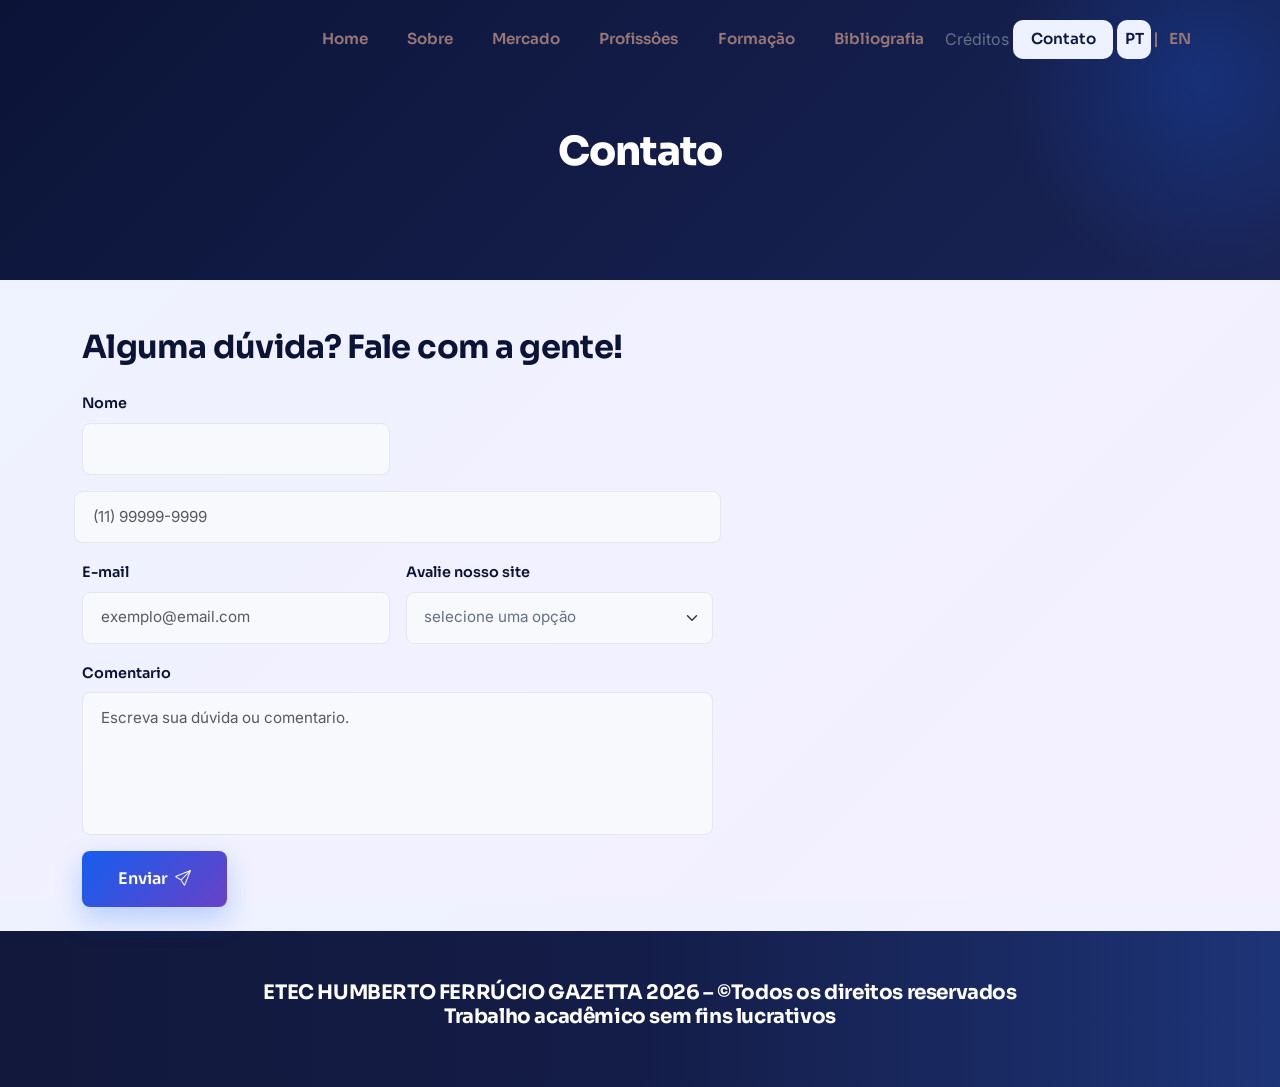
<file: contact.html>
<!DOCTYPE html>
<html lang="pt-br">

<head>
  <meta charset="UTF-8">
  <meta name="viewport" content="width=device-width, initial-scale=1.0">
  <title>Carreira de TI-Contato</title>
  <!---- <meta name="description" content="Get in touch with the Nexora team — start a project, ask a question, or book a free strategy call.">-->
  <link rel="icon" type="image/svg+xml"
    href="data:image/svg+xml,%3Csvg xmlns='http://www.w3.org/2000/svg' viewBox='0 0 100 100'%3E%3Crect width='100' height='100' rx='22' fill='%23155EEF'/%3E%3Ctext x='50' y='68' font-size='58' font-family='Arial' font-weight='800' fill='white' text-anchor='middle'%3EN%3C/text%3E%3C/svg%3E">
  <link rel="preconnect" href="https://fonts.googleapis.com">
  <link rel="preconnect" href="https://fonts.gstatic.com" crossorigin>
  <link
    href="https://fonts.googleapis.com/css2?family=Inter:wght@400;500;600;700&family=Sora:wght@400;600;700;800&display=swap"
    rel="stylesheet">
  <link href="https://cdn.jsdelivr.net/npm/bootstrap@5.3.3/dist/css/bootstrap.min.css" rel="stylesheet">
  <link href="https://cdn.jsdelivr.net/npm/bootstrap-icons@1.11.3/font/bootstrap-icons.css" rel="stylesheet">
  <link href="css/custom.css" rel="stylesheet">
  <link rel="stylesheet" href="../estilo.css">

</head>

<body>
  <nav class="navbar navbar-expand-lg navbar-nexora fixed-top">
    <div class="container">
      <!----<a class="navbar-brand navbar-brand-custom" href="index.html">Nexora<span>.</span></a>-->
      <button class="navbar-toggler navbar-toggler-custom" type="button" data-bs-toggle="collapse"
        data-bs-target="#mainNav" aria-controls="mainNav" aria-expanded="false" aria-label="Toggle navigation">
        <span class="bar"></span><span class="bar"></span><span class="bar"></span>
      </button>

      <div class="collapse navbar-collapse" id="mainNav">
        <ul class="navbar-nav ms-auto align-items-lg-center gap-1 mt-3 mt-lg-0">
          <li class="nav-item"><a class="nav-link nav2" href="index.html">Home</a></li>
          <li class="nav-item"><a class="nav-link nav2  " href="about.html">Sobre</a></li>
          <li class="nav-item"><a class="nav-link nav2" href="services.html">Mercado</a></li>
          <li class="nav-item"><a class="nav-link nav2" href="portfolio.html">Profissôes</a></li>
          <li class="nav-item"><a class="nav-link nav2" href="blog.html">Formação</a></li>
          <li class="nav-item"><a class="nav-link nav2" href="pricing.html">Bibliografia</a></li>
          <li class="dropdown">Créditos<ul class="submenu">
              <li class="nav-item"><a class="nav-link nav2" href="Orientador.html">Orientadores</a></li>
              <li class="nav-item"><a class="nav-link nav2" href="Desenvolvedor.html">Desenvolvedores</a></li>
            </ul></a></li>
          <li class="nav-item"><a class="nav-link nav2" href="contact.html">Contato</a></li>
          <li class="nav-item language-switcher"><a class="nav-link nav2 " href="contact.html">PT</a><span>|</span><a
              class="nav-link nav2" href="contactEN.html">EN</a></li>
          <!--<li class="nav-item ms-lg-2 mt-2 mt-lg-0">
                <a href="contact.html" class="btn btn-primary btn-sm-custom w-100">Get Started</a>
              </li>-->
        </ul>
      </div>
    </div>
  </nav>

  <header class="page-header">
    <div class="container">
      <h1 class="mb-3">Contato</h1>
      <div class="breadcrumb-custom">
        <!----  <a href="index.html">Home</a> <span>/</span> <span class="active">Contato</span>-->
      </div>
    </div>
  </header>

  <!-- CONTACT INFO CARDS -->
  <!--<section class="section pb-0">
    <div class="container">
      <div class="row g-4">
        <div class="col-md-4 reveal">
          <div class="card-premium text-center">
            <div class="icon-box icon-box-primary mx-auto mb-3"><i class="bi bi-geo-alt"></i></div>
            <h3 class="card-title">Visit Us</h3>
            <p class="mb-0">148 Innovation Drive, Suite 400<br>San Francisco, CA 94107</p>
          </div>
        </div>
        <div class="col-md-4 reveal">
          <div class="card-premium text-center">
            <div class="icon-box icon-box-secondary mx-auto mb-3"><i class="bi bi-envelope"></i></div>
            <h3 class="card-title">Email Us</h3>
            <p class="mb-1">General inquiries:<br><a href="mailto:hello@nexora.com" class="text-primary-custom fw-semibold text-decoration-none">hello@nexora.com</a></p>
          </div>
        </div>
        <div class="col-md-4 reveal">
          <div class="card-premium text-center">
            <div class="icon-box icon-box-success mx-auto mb-3"><i class="bi bi-telephone"></i></div>
            <h3 class="card-title">Call Us</h3>
            <p class="mb-0">Mon – Fri, 9am – 6pm PST<br><a href="tel:+14155550182" class="text-primary-custom fw-semibold text-decoration-none">+1 (415) 555-0182</a></p>
          </div>
        </div>
      </div>
    </div>
  </section> -->

  <!-- FORM + MAP -->
  <section class="pt-5">
    <div class="container">
      <div class="row g-5 align-items-stretch">
        <div class="col-lg-7 reveal">
          <!---- <span class="eyebrow">Send a message</span>-->
          <h2 class="section-title mb-4">Alguma dúvida? Fale com a gente!</h2>
          <form class="needs-validation" novalidate>
            <div class="row g-3">
              <div class="col-md-6">
                <label class="form-label" for="fullName">Nome</label>
                <input type="text" class="form-control" id="fullName" required>
                <div class="invalid-feedback">Digite seu nome</div>
              </div>
              <input type="tel" pattern="(\([0-9]{2}\) [0-9]{4,5}-[0-9]{4}|[0-9]{10,11})" class="form-control"
                id="telefone" name="telefone" placeholder="(11) 99999-9999" required>
              <div class="invalid-feedback">
                Digite um numero válido.
              </div>

              <div class="col-md-6">
                <label class="form-label" for="workEmail">E-mail</label>

                <input type="email" class="form-control" id="workEmail" name="workEmail" placeholder="exemplo@email.com"
                  required>

                <div class="invalid-feedback">
                  Digite um e-mail válido.
                </div>
              </div>


              <div class="col-md-6">
                <label class="form-label" for="budget">Avalie nosso site</label>
                <select class="form-select" id="budget" required>
                  <option value="" selected disabled>selecione uma opção </option>
                  <option>Ruim</option>
                  <option>Áceitavel </option>
                  <option>Bom</option>
                  <option>Muito bom</option>
                </select>
                <!----   <div class="invalid-feedback">Please select a budget range.</div>
              </div> 
              <div class="col-12">
                <label class="form-label" for="service">Service Needed</label>
                <select class="form-select" id="service" required>
                  <option value="" selected disabled>Select a service</option>
                  <option>Product Strategy</option>
                  <option>UI/UX Design</option>
                  <option>Web Development</option>
                  <option>Cloud &amp; DevOps</option>
                  <option>Growth Marketing</option>
                  <option>Something else</option>
                </select>-->
                <div class="invalid-feedback">Por favor, escolha uma opção.</div>
              </div>

              <div class="col-12">
                <label class="form-label" for="message">Comentario</label>
                <textarea class="form-control" id="message" rows="5" placeholder="Escreva sua dúvida ou comentario."
                  required></textarea>
                <div class="invalid-feedback">Por favor,digite sua dúvida ou seu comentario.</div>
              </div>
              <!---- <div class="col-12">
                <div class="form-check">
                  <input class="form-check-input" type="checkbox" id="agreeTerms" required>
                  <label class="form-check-label small text-slate" for="agreeTerms">
                    I agree to the <a href="#" class="text-primary-custom">Privacy Policy</a> and consent to being contacted about my inquiry.
                  </label>
                  <div class="invalid-feedback">You must agree before submitting.</div>
                </div>
              </div> -->
              <div class="col-12">
                <button type="submit" class="btn btn-primary btn-lg-custom">Enviar <i
                    class="bi bi-send ms-1"></i></button>
              </div>
            </div>
          </form>
        </div>
      </div>
      <!--<div class="col-lg-5 reveal">
          <div class="map-frame mb-4">
            <iframe src="https://www.google.com/maps?q=San+Francisco&output=embed" loading="lazy" referrerpolicy="no-referrer-when-downgrade" title="Nexora office location map"></iframe>
          </div>
          <div class="widget bg-gradient-dark text-white border-0">
            <div class="icon-box icon-box-white mb-3"><i class="bi bi-clock"></i></div>
            <h5 class="text-white mb-3">Office Hours</h5>
            <ul class="widget-link-list" style="--n-border: rgba(255,255,255,0.1);">
              <li style="border-color: rgba(255,255,255,0.1); color:#fff;">Monday – Friday <span style="color:rgba(255,255,255,0.6);">9:00 AM – 6:00 PM</span></li>
              <li style="border-color: rgba(255,255,255,0.1); color:#fff;">Saturday <span style="color:rgba(255,255,255,0.6);">10:00 AM – 2:00 PM</span></li>
              <li style="border-color: rgba(255,255,255,0.1); color:#fff;">Sunday <span style="color:rgba(255,255,255,0.6);">Closed</span></li>
            </ul>
            <p class="text-white-50 small mt-3 mb-0">All times Pacific Standard Time (PST).</p>
          </div>
        </div>
      </div>
    </div>-->
  </section>

  <!-- FAQ -->
  <!--<section class="section bg-soft">
    <div class="container">
      <div class="row section-header justify-content-center text-center">
        <div class="col-lg-7 reveal">
          <span class="eyebrow">Before you reach out</span>
          <h2 class="section-title">Quick answers</h2>
        </div>
      </div>
      <div class="row justify-content-center">
        <div class="col-lg-8 reveal">
          <div class="accordion accordion-custom" id="contactFaq">
            <div class="accordion-item">
              <h2 class="accordion-header">
                <button class="accordion-button" type="button" data-bs-toggle="collapse" data-bs-target="#cfaq1">How soon will I hear back?</button>
              </h2>
              <div id="cfaq1" class="accordion-collapse collapse show" data-bs-parent="#contactFaq">
                <div class="accordion-body">We respond to all inquiries within one business day, usually much sooner.</div>
              </div>
            </div>
            <div class="accordion-item">
              <h2 class="accordion-header">
                <button class="accordion-button collapsed" type="button" data-bs-toggle="collapse" data-bs-target="#cfaq2">Do I need a fully scoped brief?</button>
              </h2>
              <div id="cfaq2" class="accordion-collapse collapse" data-bs-parent="#contactFaq">
                <div class="accordion-body">Not at all — a rough idea is enough to start. We'll help you scope the rest during a free discovery call.</div>
              </div>
            </div>
            <div class="accordion-item">
              <h2 class="accordion-header">
                <button class="accordion-button collapsed" type="button" data-bs-toggle="collapse" data-bs-target="#cfaq3">Can we sign an NDA before discussing details?</button>
              </h2>
              <div id="cfaq3" class="accordion-collapse collapse" data-bs-parent="#contactFaq">
                <div class="accordion-body">Yes, we're happy to sign your NDA — just mention it in your message and we'll send it over before our first call.</div>
              </div>
            </div>
          </div>
        </div>
      </div>
    </div>
  </section> --->

  <footer class="footer-nexora-contact w-100 mt-4 text-center">
    <h5>ETEC HUMBERTO FERRÚCIO GAZETTA 2026 – ©Todos os direitos reservados<br>Trabalho acadêmico sem fins lucrativos
    </h5>
    <!--<div class="container">
      <div class="row gy-4">
        <div class="col-lg-4 col-md-6">
          <a class="navbar-brand-custom d-inline-block mb-3" href="index.html" style="color:#fff !important;">Nexora<span style="color:var(--n-primary)">.</span></a>
          <p class="text-white-50 mb-4" style="max-width:320px;">We help ambitious SaaS and tech companies design, build and scale digital products that customers love.</p>
          <div class="d-flex gap-2">
            <a href="#" class="social-icon"><i class="bi bi-twitter-x"></i></a>
            <a href="#" class="social-icon"><i class="bi bi-linkedin"></i></a>
            <a href="#" class="social-icon"><i class="bi bi-dribbble"></i></a>
            <a href="#" class="social-icon"><i class="bi bi-instagram"></i></a>
          </div>
        </div>
        <div class="col-lg-2 col-md-6 col-6">
          <h6>Company</h6>
          <a href="about.html">About Us</a>
          <a href="services.html">Services</a>
          <a href="portfolio.html">Portfolio</a>
          <a href="blog.html">Blog</a>
          <a href="contact.html">Careers</a>
        </div>
        <div class="col-lg-2 col-md-6 col-6">
          <h6>Services</h6>
          <a href="service-details.html">Product Strategy</a>
          <a href="service-details.html">UI/UX Design</a>
          <a href="service-details.html">Web Development</a>
          <a href="service-details.html">Cloud &amp; DevOps</a>
          <a href="service-details.html">Growth Marketing</a>
        </div>
        <div class="col-lg-4 col-md-6">
          <h6>Stay in the loop</h6>
          <p class="text-white-50 mb-3">Get product updates and insights from our team, once a month.</p>
          <form class="d-flex gap-2 needs-validation" novalidate>
            <input type="email" class="form-control" placeholder="Work email" required style="background:rgba(255,255,255,0.06); border-color:rgba(255,255,255,0.12); color:#fff;">
            <button class="btn btn-primary flex-shrink-0" type="submit"><i class="bi bi-send"></i></button>
          </form>
        </div>
      </div>
      <div class="footer-bottom d-flex flex-column flex-md-row justify-content-between align-items-center gap-2 text-center text-md-start">
        <p class="mb-0" style="display: flex;">&copy; 2026 Nexora. All rights reserved by <a target="_blank" href="https://github.com/HarshadMahadik" style="color: white;padding-left: 5px;"> Harshad Mahadik</a> &bull; Distributed by <a target="_blank" href="https://themewagon.com/" style="color: white;padding-left: 5px;">Themewagon</a></p>
        <div class="d-flex gap-4">
          <a href="#" class="mb-0">Privacy Policy</a>
          <a href="#" class="mb-0">Terms of Service</a>
        </div>
      </div>
    </div> -->
  </footer>

  <button class="back-to-top" aria-label="Back to top"><i class="bi bi-arrow-up"></i></button>

  <script src="https://cdn.jsdelivr.net/npm/bootstrap@5.3.3/dist/js/bootstrap.bundle.min.js"></script>
  <script src="js/main.js"></script>
</body>

</html>
</file>
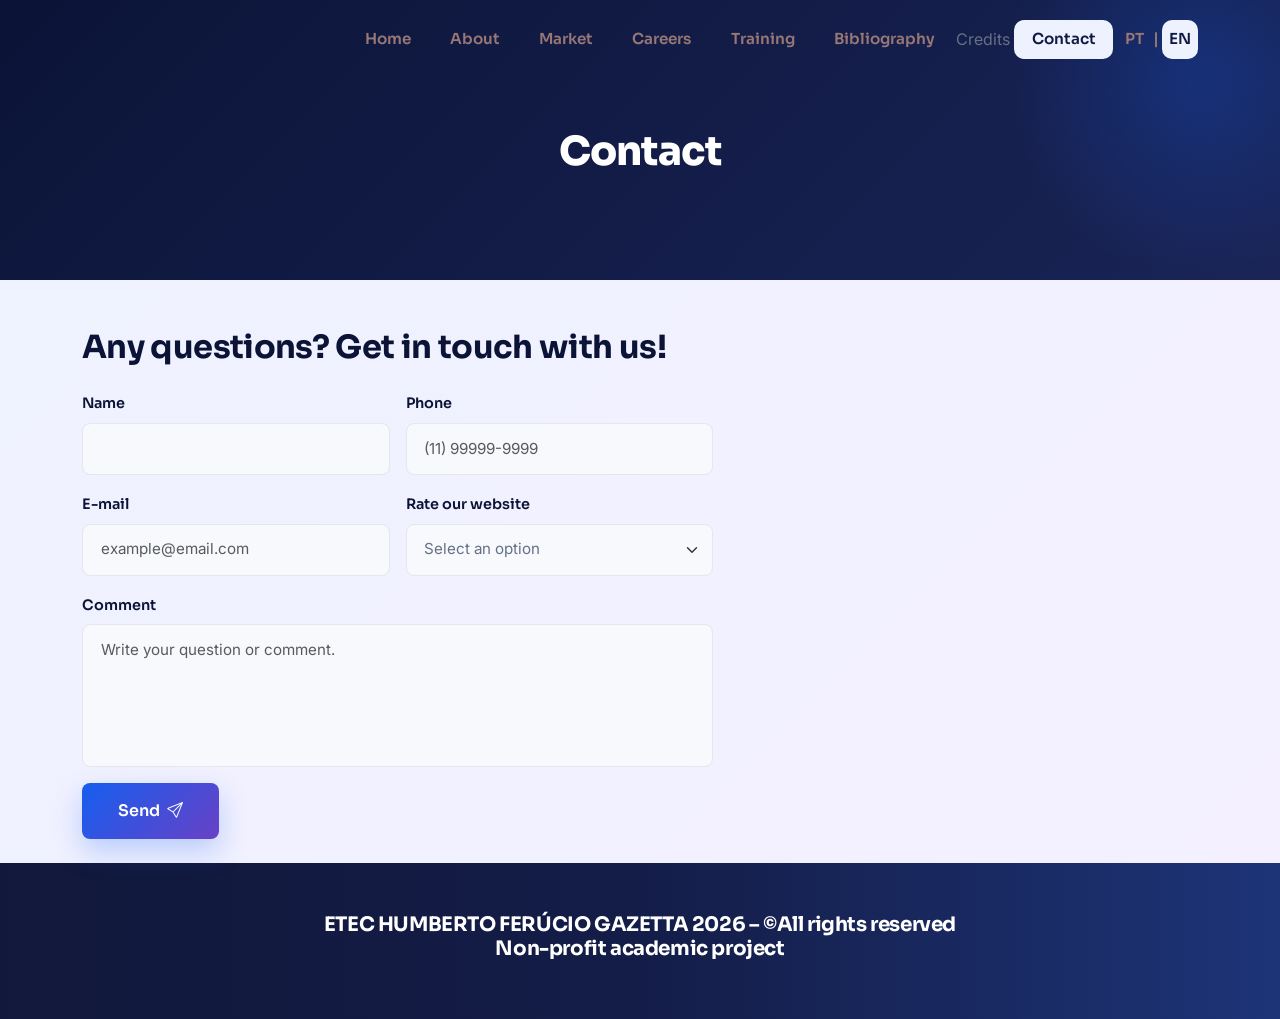
<file: contactEN.html>
<!DOCTYPE html>
<html lang="en">

<head>
  <meta charset="UTF-8">
  <meta name="viewport" content="width=device-width, initial-scale=1.0">
  <title>IT Career - Contact</title>
  <!---- <meta name="description" content="Get in touch with the Nexora team — start a project, ask a question, or book a free strategy call.">-->
  <link rel="icon" type="image/svg+xml"
    href="data:image/svg+xml,%3Csvg xmlns='http://www.w3.org/2000/svg' viewBox='0 0 100 100'%3E%3Crect width='100' height='100' rx='22' fill='%23155EEF'/%3E%3Ctext x='50' y='68' font-size='58' font-family='Arial' font-weight='800' fill='white' text-anchor='middle'%3EN%3C/text%3E%3C/svg%3E">
  <link rel="preconnect" href="https://fonts.googleapis.com">
  <link rel="preconnect" href="https://fonts.gstatic.com" crossorigin>
  <link
    href="https://fonts.googleapis.com/css2?family=Inter:wght@400;500;600;700&family=Sora:wght@400;600;700;800&display=swap"
    rel="stylesheet">
  <link href="https://cdn.jsdelivr.net/npm/bootstrap@5.3.3/dist/css/bootstrap.min.css" rel="stylesheet">
  <link href="https://cdn.jsdelivr.net/npm/bootstrap-icons@1.11.3/font/bootstrap-icons.css" rel="stylesheet">
  <link href="css/custom.css" rel="stylesheet">
  <link rel="stylesheet" href="../estilo.css">

</head>

<body>
  <nav class="navbar navbar-expand-lg navbar-nexora fixed-top">
    <div class="container">
      <!----<a class="navbar-brand navbar-brand-custom" href="indexEN.html">Nexora<span>.</span></a>-->
      <button class="navbar-toggler navbar-toggler-custom" type="button" data-bs-toggle="collapse"
        data-bs-target="#mainNav" aria-controls="mainNav" aria-expanded="false" aria-label="Toggle navigation">
        <span class="bar"></span><span class="bar"></span><span class="bar"></span>
      </button>

      <div class="collapse navbar-collapse" id="mainNav">
        <ul class="navbar-nav ms-auto align-items-lg-center gap-1 mt-3 mt-lg-0">
          <li class="nav-item"><a class="nav-link nav2" href="indexEN.html">Home</a></li>
          <li class="nav-item"><a class="nav-link nav2" href="aboutEN.html">About</a></li>
          <li class="nav-item"><a class="nav-link nav2" href="servicesEN.html">Market</a></li>
          <li class="nav-item"><a class="nav-link nav2" href="portfolioEN.html">Careers</a></li>
          <li class="nav-item"><a class="nav-link nav2" href="blogEN.html">Training</a></li>
          <li class="nav-item"><a class="nav-link nav2" href="pricingEN.html">Bibliography</a></li>

          <li class="dropdown">Credits
            <ul class="submenu">
              <li class="nav-item"><a class="nav-link nav2" href="OrientadorEN.html">Advisors</a></li>
              <li class="nav-item"><a class="nav-link nav2" href="DesenvolvedoresEN.html">Developers</a></li>
            </ul>
          </li>

          <li class="nav-item">
            <a class="nav-link nav2 active" href="contactEN.html">Contact</a>
          </li>

          <li class="nav-item language-switcher">
            <a class="nav-link nav2" href="contact.html">PT</a>
            <span>|</span>
            <a class="nav-link nav2" href="contactEN.html">EN</a>
          </li>

          <!--<li class="nav-item ms-lg-2 mt-2 mt-lg-0">
                <a href="contactEN.html" class="btn btn-primary btn-sm-custom w-100">Get Started</a>
              </li>-->
        </ul>
      </div>
    </div>
  </nav>

  <header class="page-header">
    <div class="container">
      <h1 class="mb-3">Contact</h1>
      <div class="breadcrumb-custom">
        <!---- <a href="indexEN.html">Home</a> <span>/</span> <span class="active">Contact</span>-->
      </div>
    </div>
  </header>

  <!-- CONTACT INFO CARDS -->
  <!--<section class="section pb-0">
    <div class="container">
      <div class="row g-4">
        <div class="col-md-4 reveal">
          <div class="card-premium text-center">
            <div class="icon-box icon-box-primary mx-auto mb-3"><i class="bi bi-geo-alt"></i></div>
            <h3 class="card-title">Visit Us</h3>
            <p class="mb-0">148 Innovation Drive, Suite 400<br>San Francisco, CA 94107</p>
          </div>
        </div>
        <div class="col-md-4 reveal">
          <div class="card-premium text-center">
            <div class="icon-box icon-box-secondary mx-auto mb-3"><i class="bi bi-envelope"></i></div>
            <h3 class="card-title">Email Us</h3>
            <p class="mb-1">General inquiries:<br><a href="mailto:hello@nexora.com" class="text-primary-custom fw-semibold text-decoration-none">hello@nexora.com</a></p>
          </div>
        </div>
        <div class="col-md-4 reveal">
          <div class="card-premium text-center">
            <div class="icon-box icon-box-success mx-auto mb-3"><i class="bi bi-telephone"></i></div>
            <h3 class="card-title">Call Us</h3>
            <p class="mb-0">Mon – Fri, 9am – 6pm PST<br><a href="tel:+14155550182" class="text-primary-custom fw-semibold text-decoration-none">+1 (415) 555-0182</a></p>
          </div>
        </div>
      </div>
    </div>
  </section> -->

  <!-- FORM + MAP -->
  <section class="pt-5">
    <div class="container">
      <div class="row g-5 align-items-stretch">
        <div class="col-lg-7 reveal">
          <!---- <span class="eyebrow">Send a message</span>-->
          <h2 class="section-title mb-4">Any questions? Get in touch with us!</h2>

          <form class="needs-validation" novalidate>
            <div class="row g-3">

              <div class="col-md-6">
                <label class="form-label" for="fullName">Name</label>
                <input type="text" class="form-control" id="fullName" required>
                <div class="invalid-feedback">Enter your name</div>
              </div>

              <div class="col-md-6">
                <label class="form-label" for="telefone">Phone</label>
                <input
                  type="tel"
                  pattern="(\([0-9]{2}\) [0-9]{4,5}-[0-9]{4}|[0-9]{10,11})"
                  class="form-control"
                  id="telefone"
                  name="telefone"
                  placeholder="(11) 99999-9999"
                  required
                >
                <div class="invalid-feedback">
                  Enter a valid number.
                </div>
              </div>

              <div class="col-md-6">
                <label class="form-label" for="workEmail">E-mail</label>

                <input
                  type="email"
                  class="form-control"
                  id="workEmail"
                  name="workEmail"
                  placeholder="example@email.com"
                  required
                >

                <div class="invalid-feedback">
                  Enter a valid email address.
                </div>
              </div>

              <div class="col-md-6">
                <label class="form-label" for="budget">Rate our website</label>

                <select class="form-select" id="budget" required>
                  <option value="" selected disabled>Select an option</option>
                  <option>Bad</option>
                  <option>Acceptable</option>
                  <option>Good</option>
                  <option>Very good</option>
                </select>

                <!---- <div class="invalid-feedback">Please select a budget range.</div>
              </div> 

              <div class="col-12">
                <label class="form-label" for="service">Service Needed</label>
                <select class="form-select" id="service" required>
                  <option value="" selected disabled>Select a service</option>
                  <option>Product Strategy</option>
                  <option>UI/UX Design</option>
                  <option>Web Development</option>
                  <option>Cloud &amp; DevOps</option>
                  <option>Growth Marketing</option>
                  <option>Something else</option>
                </select>-->

                <div class="invalid-feedback">Please choose an option.</div>
              </div>

              <div class="col-12">
                <label class="form-label" for="message">Comment</label>
                <textarea
                  class="form-control"
                  id="message"
                  rows="5"
                  placeholder="Write your question or comment."
                  required
                ></textarea>
                <div class="invalid-feedback">
                  Please enter your question or comment.
                </div>
              </div>

              <!---- <div class="col-12">
                <div class="form-check">
                  <input class="form-check-input" type="checkbox" id="agreeTerms" required>
                  <label class="form-check-label small text-slate" for="agreeTerms">
                    I agree to the <a href="#" class="text-primary-custom">Privacy Policy</a> and consent to being contacted about my inquiry.
                  </label>
                  <div class="invalid-feedback">You must agree before submitting.</div>
                </div>
              </div> -->

              <div class="col-12">
                <button type="submit" class="btn btn-primary btn-lg-custom">
                  Send <i class="bi bi-send ms-1"></i>
                </button>
              </div>

            </div>
          </form>
        </div>
      </div>

      <!--<div class="col-lg-5 reveal">
          <div class="map-frame mb-4">
            <iframe src="https://www.google.com/maps?q=San+Francisco&output=embed" loading="lazy" referrerpolicy="no-referrer-when-downgrade" title="Nexora office location map"></iframe>
          </div>
          <div class="widget bg-gradient-dark text-white border-0">
            <div class="icon-box icon-box-white mb-3"><i class="bi bi-clock"></i></div>
            <h5 class="text-white mb-3">Office Hours</h5>
            <ul class="widget-link-list" style="--n-border: rgba(255,255,255,0.1);">
              <li style="border-color: rgba(255,255,255,0.1); color:#fff;">Monday – Friday <span style="color:rgba(255,255,255,0.6);">9:00 AM – 6:00 PM</span></li>
              <li style="border-color: rgba(255,255,255,0.1); color:#fff;">Saturday <span style="color:rgba(255,255,255,0.6);">10:00 AM – 2:00 PM</span></li>
              <li style="border-color: rgba(255,255,255,0.1); color:#fff;">Sunday <span style="color:rgba(255,255,255,0.6);">Closed</span></li>
            </ul>
            <p class="text-white-50 small mt-3 mb-0">All times Pacific Standard Time (PST).</p>
          </div>
        </div>
      </div>
    </div>-->

  </section>

  <!-- FAQ -->
  <!--<section class="section bg-soft">
    <div class="container">
      <div class="row section-header justify-content-center text-center">
        <div class="col-lg-7 reveal">
          <span class="eyebrow">Before you reach out</span>
          <h2 class="section-title">Quick answers</h2>
        </div>
      </div>
      <div class="row justify-content-center">
        <div class="col-lg-8 reveal">
          <div class="accordion accordion-custom" id="contactFaq">
            <div class="accordion-item">
              <h2 class="accordion-header">
                <button class="accordion-button" type="button" data-bs-toggle="collapse" data-bs-target="#cfaq1">How soon will I hear back?</button>
              </h2>
              <div id="cfaq1" class="accordion-collapse collapse show" data-bs-parent="#contactFaq">
                <div class="accordion-body">We respond to all inquiries within one business day, usually much sooner.</div>
              </div>
            </div>
            <div class="accordion-item">
              <h2 class="accordion-header">
                <button class="accordion-button collapsed" type="button" data-bs-toggle="collapse" data-bs-target="#cfaq2">Do I need a fully scoped brief?</button>
              </h2>
              <div id="cfaq2" class="accordion-collapse collapse" data-bs-parent="#contactFaq">
                <div class="accordion-body">Not at all — a rough idea is enough to start. We'll help you scope the rest during a free discovery call.</div>
              </div>
            </div>
            <div class="accordion-item">
              <h2 class="accordion-header">
                <button class="accordion-button collapsed" type="button" data-bs-toggle="collapse" data-bs-target="#cfaq3">Can we sign an NDA before discussing details?</button>
              </h2>
              <div id="cfaq3" class="accordion-collapse collapse" data-bs-parent="#contactFaq">
                <div class="accordion-body">Yes, we're happy to sign your NDA — just mention it in your message and we'll send it over before our first call.</div>
              </div>
            </div>
          </div>
        </div>
      </div>
    </div>
  </section> --->

  <footer class="footer-nexora-contact w-100 mt-4 text-center">
    <h5>
      ETEC HUMBERTO FERÚCIO GAZETTA 2026 – ©All rights reserved<br>
      Non-profit academic project
    </h5>

    <!--<div class="container">
      <div class="row gy-4">
        <div class="col-lg-4 col-md-6">
          <a class="navbar-brand-custom d-inline-block mb-3" href="index.html" style="color:#fff !important;">Nexora<span style="color:var(--n-primary)">.</span></a>
          <p class="text-white-50 mb-4" style="max-width:320px;">We help ambitious SaaS and tech companies design, build and scale digital products that customers love.</p>
          <div class="d-flex gap-2">
            <a href="#" class="social-icon"><i class="bi bi-twitter-x"></i></a>
            <a href="#" class="social-icon"><i class="bi bi-linkedin"></i></a>
            <a href="#" class="social-icon"><i class="bi bi-dribbble"></i></a>
            <a href="#" class="social-icon"><i class="bi bi-instagram"></i></a>
          </div>
        </div>

        <div class="col-lg-2 col-md-6 col-6">
          <h6>Company</h6>
          <a href="about.html">About Us</a>
          <a href="services.html">Services</a>
          <a href="portfolio.html">Portfolio</a>
          <a href="blog.html">Blog</a>
          <a href="contact.html">Careers</a>
        </div>

        <div class="col-lg-2 col-md-6 col-6">
          <h6>Services</h6>
          <a href="service-details.html">Product Strategy</a>
          <a href="service-details.html">UI/UX Design</a>
          <a href="service-details.html">Web Development</a>
          <a href="service-details.html">Cloud &amp; DevOps</a>
          <a href="service-details.html">Growth Marketing</a>
        </div>

        <div class="col-lg-4 col-md-6">
          <h6>Stay in the loop</h6>
          <p class="text-white-50 mb-3">Get product updates and insights from our team, once a month.</p>
          <form class="d-flex gap-2 needs-validation" novalidate>
            <input type="email" class="form-control" placeholder="Work email" required style="background:rgba(255,255,255,0.06); border-color:rgba(255,255,255,0.12); color:#fff;">
            <button class="btn btn-primary flex-shrink-0" type="submit"><i class="bi bi-send"></i></button>
          </form>
        </div>
      </div>

      <div class="footer-bottom d-flex flex-column flex-md-row justify-content-between align-items-center gap-2 text-center text-md-start">
        <p class="mb-0" style="display: flex;">&copy; 2026 Nexora. All rights reserved by <a target="_blank" href="https://github.com/HarshadMahadik" style="color: white;padding-left: 5px;"> Harshad Mahadik</a> &bull; Distributed by <a target="_blank" href="https://themewagon.com/" style="color: white;padding-left: 5px;">Themewagon</a></p>
        <div class="d-flex gap-4">
          <a href="#" class="mb-0">Privacy Policy</a>
          <a href="#" class="mb-0">Terms of Service</a>
        </div>
      </div>
    </div> -->
  </footer>

  <button class="back-to-top" aria-label="Back to top">
    <i class="bi bi-arrow-up"></i>
  </button>

  <script src="https://cdn.jsdelivr.net/npm/bootstrap@5.3.3/dist/js/bootstrap.bundle.min.js"></script>
  <script src="js/main.js"></script>
</body>

</html>
</file>
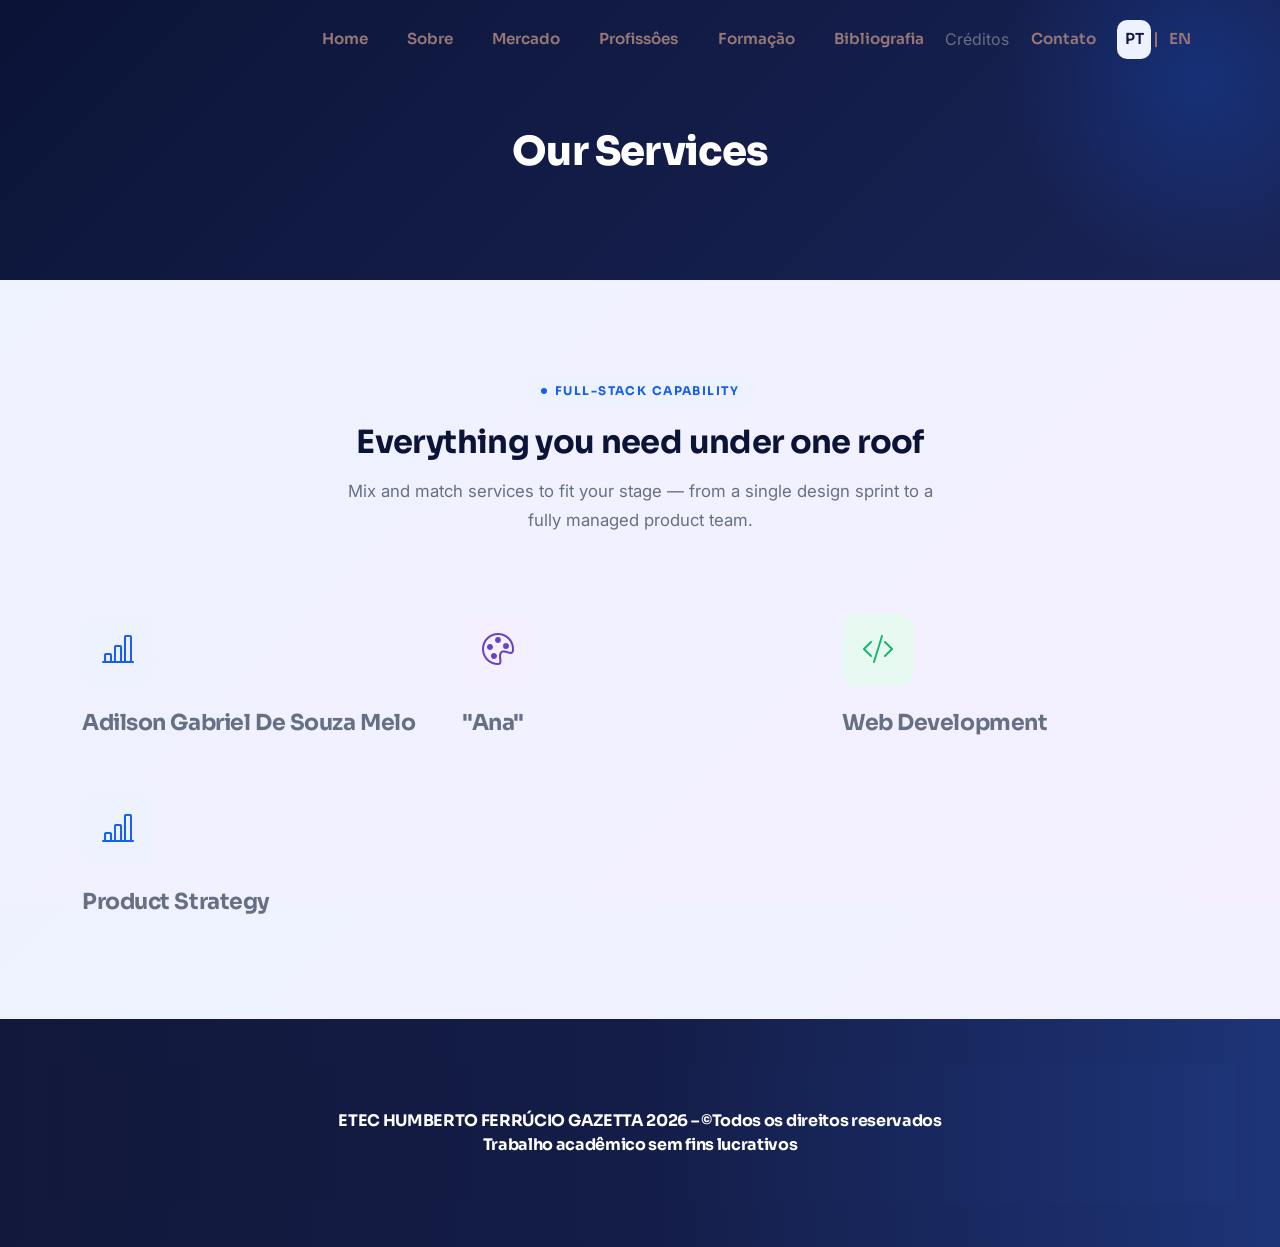
<file: Desenvolvedor.html>
<!DOCTYPE html>
<html lang="pt-br">

<head>
  <meta charset="UTF-8">
  <meta name="viewport" content="width=device-width, initial-scale=1.0">
  <title>Carreira de TI = Mercado</title>
  <meta name="description"
    content="Explore Nexora's full range of services — product strategy, UI/UX design, web development, cloud & DevOps and growth marketing.">
  <link rel="icon" type="image/svg+xml"
    href="data:image/svg+xml,%3Csvg xmlns='http://www.w3.org/2000/svg' viewBox='0 0 100 100'%3E%3Crect width='100' height='100' rx='22' fill='%23155EEF'/%3E%3Ctext x='50' y='68' font-size='58' font-family='Arial' font-weight='800' fill='white' text-anchor='middle'%3EN%3C/text%3E%3C/svg%3E">
  <link rel="preconnect" href="https://fonts.googleapis.com">
  <link rel="preconnect" href="https://fonts.gstatic.com" crossorigin>
  <link
    href="https://fonts.googleapis.com/css2?family=Inter:wght@400;500;600;700&family=Sora:wght@400;600;700;800&display=swap"
    rel="stylesheet">
  <link href="https://cdn.jsdelivr.net/npm/bootstrap@5.3.3/dist/css/bootstrap.min.css" rel="stylesheet">
  <link href="https://cdn.jsdelivr.net/npm/bootstrap-icons@1.11.3/font/bootstrap-icons.css" rel="stylesheet">
  <link href="css/custom.css" rel="stylesheet">
  <link rel="stylesheet" href="estilo.css">
</head>

<body>

  <nav class="navbar navbar-expand-lg navbar-nexora fixed-top">
    <div class="container">
      <!----  <a class="navbar-brand navbar-brand-custom" href="index.html">Nexora<span>.</span></a>
      <button class="navbar-toggler navbar-toggler-custom" type="button" data-bs-toggle="collapse" data-bs-target="#mainNav" aria-controls="mainNav" aria-expanded="false" aria-label="Toggle navigation">
        <span class="bar"></span><span class="bar"></span><span class="bar"></span>
      </button>-->

      <div class="collapse navbar-collapse" id="mainNav">
        <ul class="navbar-nav ms-auto align-items-lg-center gap-1 mt-3 mt-lg-0">
          <li class="nav-item"><a class="nav-link " href="index.html">Home</a></li>
          <li class="nav-item"><a class="nav-link " href="about.html">Sobre</a></li>
          <li class="nav-item"><a class="nav-link " href="services.html">Mercado</a></li>
          <li class="nav-item"><a class="nav-link " href="portfolio.html">Profissôes</a></li>
          <li class="nav-item"><a class="nav-link " href="blog.html">Formação</a></li>
          <li class="nav-item"><a class="nav-link " href="pricing.html">Bibliografia</a></li>
          <li class="dropdown">Créditos<ul class="submenu">
              <li class="nav-item"><a class="nav-link nav2" href="Orientador.html">Orientadores</a></li>
              <li class="nav-item"><a class="nav-link nav2 active" href="Desenvolvedor.html">Desenvolvedores</a></li>
            </ul></a></li>
          <li class="nav-item"><a class="nav-link nav2" href="contact.html">Contato</a></li>
          <li class="nav-item language-switcher"><a class="nav-link nav2 active"
              href="Desenvolvedor.html">PT</a><span>|</span><a class="nav-link nav2"
              href="DesenvolvedoresEN.html">EN</a></li>
          <!--<li class="nav-item ms-lg-2 mt-2 mt-lg-0">
                <a href="contact.html" class="btn btn-primary btn-sm-custom w-100">Get Started</a>
              </li>-->
        </ul>
      </div>
    </div>
  </nav>
  </nav>
  <header class="page-header">
    <div class="container">
      <h1 class="mb-3">Our Services</h1>
      <div class="breadcrumb-custom">
        <!---- <a href="index.html">Home</a> <span>/</span> <span class="active">Services</span>-->
      </div>
    </div>
  </header>

  <!-- SERVICES GRID -->
  <section class="section">
    <div class="container">
      <div class="row section-header justify-content-center text-center">
        <div class="col-lg-7 reveal">
          <span class="eyebrow">Full-stack capability</span>
          <h2 class="section-title">Everything you need under one roof</h2>
          <p class="section-subtitle mx-auto">Mix and match services to fit your stage — from a single design sprint to
            a fully managed product team.</p>
        </div>
      </div>
      <div class="row g-4">
        <div class="col-md-6 col-lg-4 reveal">
          <div class="card-premium">
            <div class="icon-box icon-box-lg icon-box-primary mb-4"><i class="bi bi-bar-chart-line"></i></div>
            <h3 class="card-title">Adilson Gabriel De Souza Melo</h3>
          </div>
        </div>
        <div class="col-md-6 col-lg-4 reveal">
          <div class="card-premium">
            <div class="icon-box icon-box-lg icon-box-secondary mb-4"><i class="bi bi-palette"></i></div>
            <h3 class="card-title">"Ana"</h3>
          </div>
        </div>
        <div class="col-md-6 col-lg-4 reveal">
          <div class="card-premium">
            <div class="icon-box icon-box-lg icon-box-success mb-4"><i class="bi bi-code-slash"></i></div>
            <h3 class="card-title">Web Development</h3>
          </div>
        </div>
        <div class="row g-4">
          <div class="col-md-6 col-lg-4 reveal">
            <div class="card-premium">
              <div class="icon-box icon-box-lg icon-box-primary mb-4"><i class="bi bi-bar-chart-line"></i></div>
              <h3 class="card-title">Product Strategy</h3>
            </div>
          </div>
  </section>




  <footer class="mercado-footer">
    <h5 class=" text-center text-white mb-0 " style="position: relative;  background: linear-gradient(
        90deg,
        #11183B 0%,
        #141D48 50%,
        #1D3477 100%
    ); padding:45px;">ETEC HUMBERTO FERRÚCIO GAZETTA 2026 – ©Todos os direitos reservados<br>Trabalho acadêmico sem
      fins lucrativos</h5>

    <button class="back-to-top" aria-label="Back to top"><i class="bi bi-arrow-up"></i></button>

    <script src="https://cdn.jsdelivr.net/npm/bootstrap@5.3.3/dist/js/bootstrap.bundle.min.js"></script>
    <script src="js/main.js"></script>
</body>

</html>
</file>
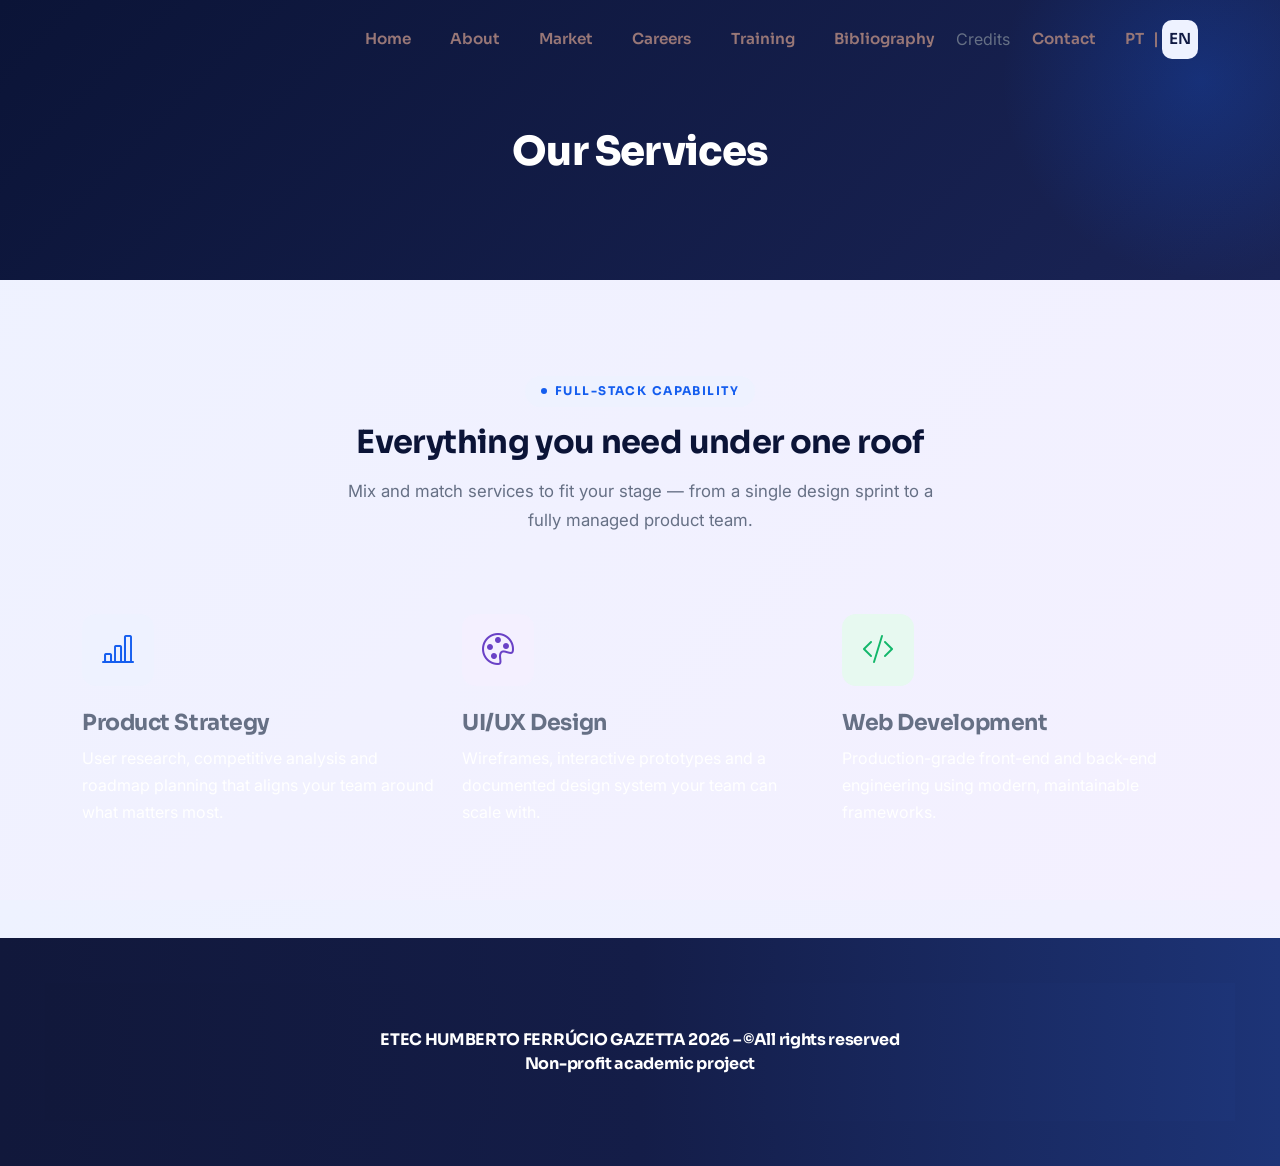
<file: DesenvolvedoresEN.html>
<!DOCTYPE html>
<html lang="pt-br">

<head>
  <meta charset="UTF-8">
  <meta name="viewport" content="width=device-width, initial-scale=1.0">
  <title>Carreira de TI - Mercado</title>

  <meta name="description"
    content="Explore Nexora's full range of services — product strategy, UI/UX design, web development, cloud & DevOps and growth marketing.">

  <link rel="icon" type="image/svg+xml"
    href="data:image/svg+xml,%3Csvg xmlns='http://www.w3.org/2000/svg' viewBox='0 0 100 100'%3E%3Crect width='100' height='100' rx='22' fill='%23155EEF'/%3E%3Ctext x='50' y='68' font-size='58' font-family='Arial' font-weight='800' fill='white' text-anchor='middle'%3EN%3C/text%3E%3C/svg%3E">

  <link rel="preconnect" href="https://fonts.googleapis.com">
  <link rel="preconnect" href="https://fonts.gstatic.com" crossorigin>

  <link
    href="https://fonts.googleapis.com/css2?family=Inter:wght@400;500;600;700&family=Sora:wght@400;600;700;800&display=swap"
    rel="stylesheet">

  <link href="https://cdn.jsdelivr.net/npm/bootstrap@5.3.3/dist/css/bootstrap.min.css" rel="stylesheet">
  <link href="https://cdn.jsdelivr.net/npm/bootstrap-icons@1.11.3/font/bootstrap-icons.css" rel="stylesheet">

  <link href="css/custom.css" rel="stylesheet">
  <link rel="stylesheet" href="estilo.css">
</head>

<body>

  <nav class="navbar navbar-expand-lg navbar-nexora fixed-top">
    <div class="container">

      <!----
      <a class="navbar-brand navbar-brand-custom" href="index.html">
        Nexora<span>.</span>
      </a>

      <button class="navbar-toggler navbar-toggler-custom"
        type="button"
        data-bs-toggle="collapse"
        data-bs-target="#mainNav"
        aria-controls="mainNav"
        aria-expanded="false"
        aria-label="Toggle navigation">

        <span class="bar"></span>
        <span class="bar"></span>
        <span class="bar"></span>
      </button>
      -->

      <div class="collapse navbar-collapse" id="mainNav">

        <ul class="navbar-nav ms-auto align-items-lg-center gap-1 mt-3 mt-lg-0">

          <li class="nav-item">
            <a class="nav-link nav2" href="indexEN.html">Home</a>
          </li>

          <li class="nav-item">
            <a class="nav-link nav2" href="aboutEN.html">About</a>
          </li>

          <li class="nav-item">
            <a class="nav-link nav2" href="servicesEN.html">Market</a>
          </li>

          <li class="nav-item">
            <a class="nav-link nav2" href="portfolioEN.html">Careers</a>
          </li>

          <li class="nav-item">
            <a class="nav-link nav2" href="blogEN.html">Training</a>
          </li>

          <li class="nav-item">
            <a class="nav-link nav2" href="pricingEN.html">Bibliography</a>
          </li>

          <li class="dropdown">
            Credits

            <ul class="submenu">

              <li class="nav-item">
                <a class="nav-link nav2" href="OrientadorEN.html">
                  Advisors
                </a>
              </li>

              <li class="nav-item">
                <a class="nav-link nav2 active" href="DesenvolvedoresEN.html">
                  Developers
                </a>
              </li>

            </ul>
          </li>

          <li class="nav-item">
            <a class="nav-link nav2" href="contactEN.html">
              Contact
            </a>
          </li>

          <!--<li class="nav-item ms-lg-2 mt-2 mt-lg-0">
            <a href="contact.html" class="btn btn-primary btn-sm-custom w-100">
              Get Started
            </a>
          </li>-->

          <li class="nav-item language-switcher">

            <a class="nav-link nav2" href="Desenvolvedor.html">
              PT
            </a>

            <span>|</span>

            <a class="nav-link nav2" href="DesenvolvedoresEN.html">
              EN
            </a>

          </li>

        </ul>

      </div>

    </div>
  </nav>


  <header class="page-header">

    <div class="container">

      <h1 class="mb-3">Our Services</h1>

      <div class="breadcrumb-custom">

        <!----
        <a href="index.html">Home</a>
        <span>/</span>
        <span class="active">Services</span>
        -->

      </div>

    </div>

  </header>


  <!-- SERVICES GRID -->
  <section class="section">

    <div class="container">

      <div class="row section-header justify-content-center text-center">

        <div class="col-lg-7 reveal">

          <span class="eyebrow">Full-stack capability</span>

          <h2 class="section-title">
            Everything you need under one roof
          </h2>

          <p class="section-subtitle mx-auto">
            Mix and match services to fit your stage — from a single design sprint to
            a fully managed product team.
          </p>

        </div>

      </div>


      <div class="row g-4">

        <div class="col-md-6 col-lg-4 reveal">

          <div class="card-premium">

            <div class="icon-box icon-box-lg icon-box-primary mb-4">
              <i class="bi bi-bar-chart-line"></i>
            </div>

            <h3 class="card-title">
              Product Strategy
            </h3>

            <p class="mb-3">
              User research, competitive analysis and roadmap planning that aligns your team around what
              matters most.
            </p>

          </div>

        </div>


        <div class="col-md-6 col-lg-4 reveal">

          <div class="card-premium">

            <div class="icon-box icon-box-lg icon-box-secondary mb-4">
              <i class="bi bi-palette"></i>
            </div>

            <h3 class="card-title">
              UI/UX Design
            </h3>

            <p class="mb-3">
              Wireframes, interactive prototypes and a documented design system your team can scale with.
            </p>

          </div>

        </div>


        <div class="col-md-6 col-lg-4 reveal">

          <div class="card-premium">

            <div class="icon-box icon-box-lg icon-box-success mb-4">
              <i class="bi bi-code-slash"></i>
            </div>

            <h3 class="card-title">
              Web Development
            </h3>

            <p class="mb-3">
              Production-grade front-end and back-end engineering using modern, maintainable frameworks.
            </p>

          </div>

        </div>

      </div>

    </div>

  </section>


  <footer class="mercado-footer">

    <h5
      class="text-center text-white mb-0"
      style="position: relative; background: linear-gradient(
        90deg,
        #11183B 0%,
        #141D48 50%,
        #1D3477 100%
      ); padding:45px;">

      ETEC HUMBERTO FERRÚCIO GAZETTA 2026 – ©All rights reserved<br>
      Non-profit academic project

    </h5>

  </footer>


  <button class="back-to-top" aria-label="Back to top">
    <i class="bi bi-arrow-up"></i>
  </button>


  <script src="https://cdn.jsdelivr.net/npm/bootstrap@5.3.3/dist/js/bootstrap.bundle.min.js"></script>
  <script src="js/main.js"></script>

</body>

</html>
</file>
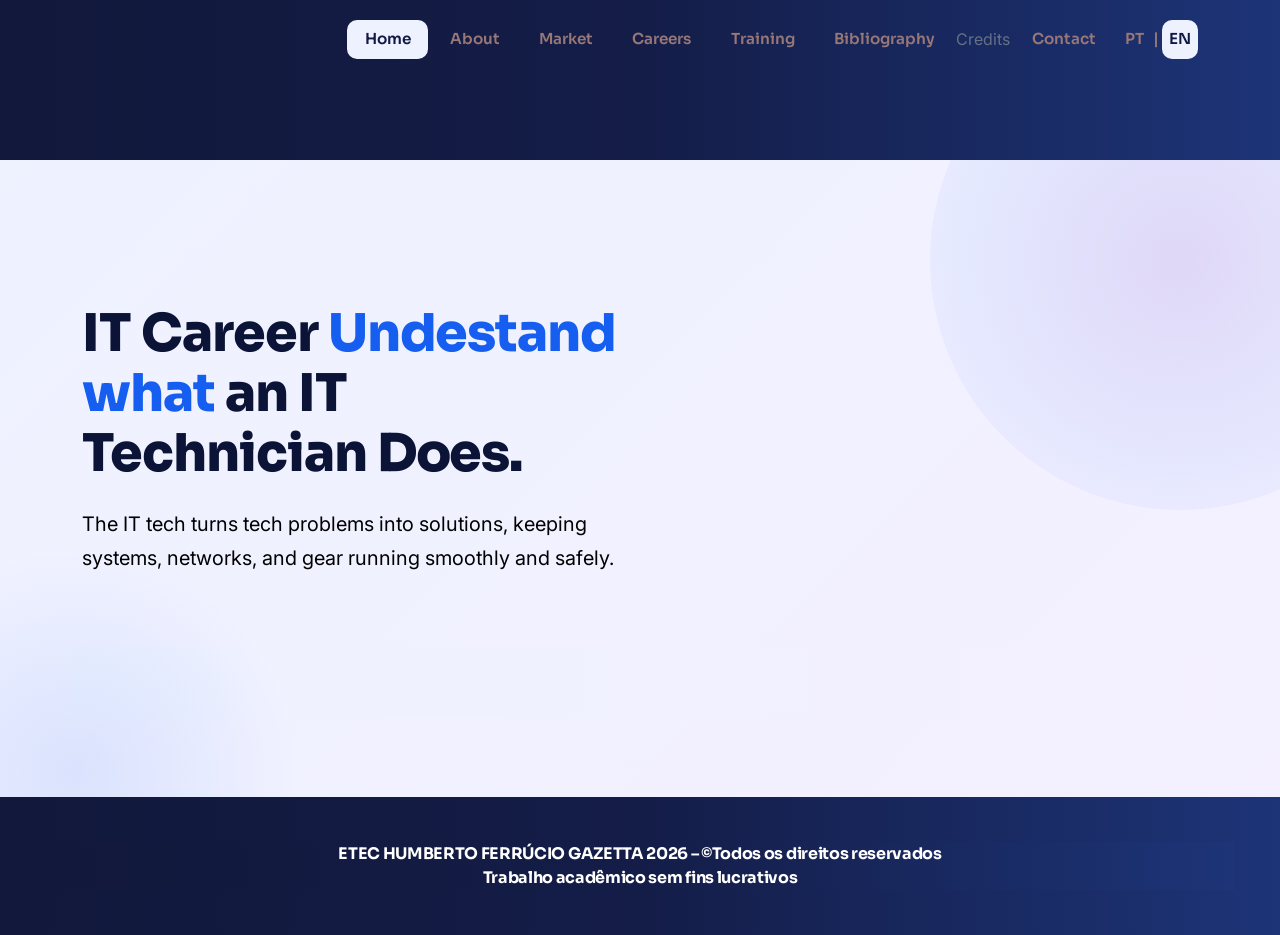
<file: indexEN.html>
<!DOCTYPE html>
<html lang="pt-br">

<head>
  <meta charset="UTF-8">
  <meta name="viewport" content="width=device-width, initial-scale=1.0">
  <title>IT Career - Home</title>
  <meta name="description"
    content="Nexora is a premium Bootstrap 5 theme for SaaS startups, digital agencies, IT companies and consulting firms. Build a high-converting marketing website fast.">
  <meta name="keywords" content="SaaS theme, agency template, bootstrap 5 business theme, IT company website">
  <meta property="og:title" content="Nexora — Premium SaaS & Agency Bootstrap Theme">
  <meta property="og:description"
    content="A fully responsive, multi-page business and marketing theme built with Bootstrap 5.">
  <meta property="og:type" content="website">
  <link rel="stylesheet" href="../estilo.css">
  <link rel="icon" type="image/svg+xml"
    href="data:image/svg+xml,%3Csvg xmlns='http://www.w3.org/2000/svg' viewBox='0 0 100 100'%3E%3Crect width='100' height='100' rx='22' fill='%23155EEF'/%3E%3Ctext x='50' y='68' font-size='58' font-family='Arial' font-weight='800' fill='white' text-anchor='middle'%3EN%3C/text%3E%3C/svg%3E">

  <!-- Google Fonts -->
  <link rel="preconnect" href="https://fonts.googleapis.com">
  <link rel="preconnect" href="https://fonts.gstatic.com" crossorigin>
  <link
    href="https://fonts.googleapis.com/css2?family=Inter:wght@400;500;600;700&family=Sora:wght@400;600;700;800&display=swap"
    rel="stylesheet">

  <!-- Bootstrap 5.3 -->
  <link href="https://cdn.jsdelivr.net/npm/bootstrap@5.3.3/dist/css/bootstrap.min.css" rel="stylesheet">
  <!-- Bootstrap Icons -->
  <link href="https://cdn.jsdelivr.net/npm/bootstrap-icons@1.11.3/font/bootstrap-icons.css" rel="stylesheet">
  <!-- Custom CSS -->
  <link href="css/custom.css" rel="stylesheet">
</head>

<body>

  <!-- NAVBAR -->
  <nav class="navbar navbar-expand-lg navbar-nexora fixed-top">
    <div class="container">
      <!--<a class="navbar-brand navbar-brand-custom" href="index.html">Nexora<span>.</span></a>-->
      <button class="navbar-toggler navbar-toggler-custom" type="button" data-bs-toggle="collapse"
        data-bs-target="#mainNav" aria-controls="mainNav" aria-expanded="false" aria-label="Toggle navigation">
        <span class="bar"></span><span class="bar"></span><span class="bar"></span>
      </button>

      <div class="collapse navbar-collapse" id="mainNav">
        <ul class="navbar-nav ms-auto align-items-lg-center gap-1 mt-3 mt-lg-0">
          <li class="nav-item"><a class="nav-link nav2 active" href="indexEN.html">Home</a></li>
          <li class="nav-item"><a class="nav-link nav2" href="aboutEN.html">About</a></li>
          <li class="nav-item"><a class="nav-link nav2" href="servicesEN.html">Market</a></li>
          <li class="nav-item"><a class="nav-link nav2" href="portfolioEN.html">Careers</a></li>
          <li class="nav-item"><a class="nav-link nav2" href="blogEN.html">Training</a></li>
          <li class="nav-item"><a class="nav-link nav2" href="pricingEN.html">Bibliography</a></li>
          <li class="dropdown">Credits<ul class="submenu">
              <li class="nav-item"><a class="nav-link nav2" href="OrientadorEN.html">Advisors</a></li>
              <li class="nav-item"><a class="nav-link nav2" href="DesenvolvedoresEN.html">Developers</a></li>
            </ul></a></li>
          <li class="nav-item"><a class="nav-link nav2" href="contactEN.html">Contact</a></li>
          <!--<a href="" class="btn btn-primary btn-sm-custom w-100"></a>-->
          </li>
          <li class="nav-item language-switcher"><a class="nav-link nav2 " href="index.html">PT</a><span>|</span><a
              class="nav-link nav2" href="indexEN.html">EN</a></li>
          <!--<a href="" class="btn btn-primary btn-sm-custom w-100"></a>-->
          </li>
        </ul>
      </div>
    </div>
  </nav>

  <!-- HERO -->
  <div class="barra">

  </div>
  <header class="hero">
    <div class="container ">
      <div class="row align-items-center gy-5">
        <div class="col-lg-6 hero-content">
          <!---- <span class="eyebrow">Trusted by 480+ growing companies</span>-->
          <h1 class="mb-4">IT Career <span class="text-primary-custom">Undestand what</span> an IT Technician Does.
          </h1>
          <p class=" fs-5 mb-4" style="max-width: 720px; color: #000;">The IT tech turns tech problems into solutions, keeping systems, networks, and gear running smoothly and safely.</p>
          <!--<div class="d-flex flex-wrap gap-3 mb-4 justify-content-lg-start justify-content-center">
            <a href="contact.html" class="btn btn-primary btn-lg-custom">Start a Project <i class="bi bi-arrow-right ms-1"></i></a>
            <a href="services.html" class="btn btn-light-custom btn-lg-custom">Explore Services</a>
          </div>-->
          <div class="d-flex align-items-center gap-3 justify-content-lg-start justify-content-center">
            <div class="d-flex">
              <!-- <img src="https://i.pravatar.cc/40?img=12" class="rounded-circle border border-2 border-white" style="width:38px;height:38px;margin-right:-10px;" alt="Client avatar">
              <img src="https://i.pravatar.cc/40?img=32" class="rounded-circle border border-2 border-white" style="width:38px;height:38px;margin-right:-10px;" alt="Client avatar">
              <img src="https://i.pravatar.cc/40?img=45" class="rounded-circle border border-2 border-white" style="width:38px;height:38px;" alt="Client avatar">
            </div>
            <div>
              <div class="stars mb-0" style="color:#FFB400; font-size:0.85rem;"> <span class="text-navy fw-semibold"></span></div>
             <small class="text-slate">from 320+ client reviews</small>
            </div>
          </div>
        </div>
        <div class="col-lg-6">
          <div class="hero-visual position-relative mx-auto" style="max-width: 480px;">
            <div class="hero-mock-card">
              <div class="d-flex justify-content-between align-items-center mb-3">
                <div class="d-flex gap-2">
                  <span style="width:10px;height:10px;border-radius:50%;background:#FF5F56;display:block;"></span>
                  <span style="width:10px;height:10px;border-radius:50%;background:#FFBD2E;display:block;"></span>
                  <span style="width:10px;height:10px;border-radius:50%;background:#27C93F;display:block;"></span>
                </div>
                <span class="badge-soft">Live</span>
              </div>
              <div class="mock-bar" style="width: 90%;"></div>
              <div class="mock-bar" style="width: 65%;"></div>
              <div class="row g-2 my-3">
                <div class="col-6">
                  <div class="p-3 rounded-3" style="background: var(--n-bg-alt);">
                    <i class="bi bi-graph-up-arrow text-primary-custom fs-4"></i>
                    <div class="fw-bold text-navy mt-2 font-display"></div>
                   <small class="text-slate">Conversions</small>-->
            </div>
          </div>
          <div class="col-6">
            <!--<div class="p-3 rounded-3" style="background: #F4F0FF;">
                    <i class="bi bi-people text-primary-custom fs-4" style="color:var(--n-secondary) !important;"></i>
                    <div class="fw-bold text-navy mt-2 font-display">12.4k</div>
                    <small class="text-slate">Active Users</small>
                  </div>-->
          </div>
        </div>
        <div class="mock-bar"
          style="width: 100%; height: 70px; border-radius: 10px; background: linear-gradient(90deg, var(--n-bg-alt), #F4F0FF);">
        </div>
      </div>
      <!-- <div class="hero-float-badge badge-1 d-none d-sm-flex">
              <div class="icon-box icon-box-success" style="width:36px;height:36px;border-radius:10px;font-size:1.1rem;"><i class="bi bi-check-lg"></i></div>
              <div>Project Delivered<br><small class="text-slate fw-normal">On time, every time</small></div>
            </div>
            <div class="hero-float-badge badge-2 d-none d-sm-flex">
              <div class="icon-box icon-box-primary" style="width:36px;height:36px;border-radius:10px;font-size:1.1rem;"><i class="bi bi-lightning-charge-fill"></i></div>
              <div>Avg. 3.2x ROI<br><small class="text-slate fw-normal">within 6 months</small></div>
            </div>-->
    </div>
    </div>
    </div>
    </div>
  </header>

  <!-- LOGO CLOUD -->
  <!--<section class="py-4 bg-white border-bottom">
    <div class="container">
      <p class="text-center text-slate small fw-semibold text-uppercase mb-4" style="letter-spacing:0.1em;">Powering product teams at</p>
      <div class="row align-items-center justify-content-center g-4">
        <div class="col-4 col-md-2"><div class="logo-cloud-item"><i class="bi bi-hexagon-fill me-1"></i>Flowbit</div></div>
        <div class="col-4 col-md-2"><div class="logo-cloud-item"><i class="bi bi-circle-fill me-1"></i>Orbiq</div></div>
        <div class="col-4 col-md-2"><div class="logo-cloud-item"><i class="bi bi-triangle-fill me-1"></i>Verta</div></div>
        <div class="col-4 col-md-2"><div class="logo-cloud-item"><i class="bi bi-square-fill me-1"></i>Cloudra</div></div>
        <div class="col-4 col-md-2"><div class="logo-cloud-item"><i class="bi bi-gem me-1"></i>Pivotal</div></div>
        <div class="col-4 col-md-2"><div class="logo-cloud-item"><i class="bi bi-diamond-fill me-1"></i>Northpeak</div></div>
      </div>
    </div>
  </section>-->

  <!-- SERVICES OVERVIEW -->
  <!-- <section class="section bg-soft">
    <div class="container">
      <div class="row section-header align-items-end">
        <div class="col-lg-7 reveal">
          <span class="eyebrow">What we do</span>
          <h2 class="section-title">Capabilities built for modern product teams</h2>
          <p class="section-subtitle">From early-stage validation to scaling infrastructure, our specialists plug directly into your roadmap.</p>
        </div>
        <div class="col-lg-5 text-lg-end mt-3 mt-lg-0 reveal">
          <a href="services.html" class="card-link-arrow">View all services <i class="bi bi-arrow-right"></i></a>
        </div>
      </div>
      <div class="row g-4">
        <div class="col-md-6 col-lg-3 reveal">
          <div class="card-premium">
            <div class="icon-box icon-box-primary mb-4"><i class="bi bi-bar-chart-line"></i></div>
            <h3 class="card-title">Product Strategy</h3>
            <p class="mb-3">Research-driven roadmaps that align stakeholders and de-risk what you build next.</p>
            <a href="service-details.html" class="card-link-arrow">Learn more <i class="bi bi-arrow-right"></i></a>
          </div>
        </div>
        <div class="col-md-6 col-lg-3 reveal">
          <div class="card-premium">
            <div class="icon-box icon-box-secondary mb-4"><i class="bi bi-palette"></i></div>
            <h3 class="card-title">UI/UX Design</h3>
            <p class="mb-3">Interfaces that convert — wireframes, design systems and prototypes ready for dev.</p>
            <a href="service-details.html" class="card-link-arrow">Learn more <i class="bi bi-arrow-right"></i></a>
          </div>
        </div>
        <div class="col-md-6 col-lg-3 reveal">
          <div class="card-premium">
            <div class="icon-box icon-box-success mb-4"><i class="bi bi-code-slash"></i></div>
            <h3 class="card-title">Web Development</h3>
            <p class="mb-3">Performant, scalable web apps built on modern frameworks with clean architecture.</p>
            <a href="service-details.html" class="card-link-arrow">Learn more <i class="bi bi-arrow-right"></i></a>
          </div>
        </div>
        <div class="col-md-6 col-lg-3 reveal">
          <div class="card-premium">
            <div class="icon-box icon-box-primary mb-4"><i class="bi bi-cloud-arrow-up"></i></div>
            <h3 class="card-title">Cloud &amp; DevOps</h3>
            <p class="mb-3">CI/CD pipelines, monitoring and cloud infrastructure that scales with your traffic.</p>
            <a href="service-details.html" class="card-link-arrow">Learn more <i class="bi bi-arrow-right"></i></a>
          </div>
        </div>
      </div>
    </div>
  </section>-->

  <!-- ABOUT / WHY US -->
  <!--<section class="section">
    <div class="container">
      <div class="row align-items-center g-5">
        <div class="col-lg-6 reveal">
          <div class="position-relative">
            <img src="https://images.unsplash.com/photo-1522202176988-66273c2fd55f?w=700&h=560&fit=crop" class="rounded-img w-100" alt="Nexora team collaborating in office" style="aspect-ratio: 5/4; object-fit:cover;">
            <div class="hero-float-badge badge-2 d-none d-sm-flex" style="position:absolute; bottom:-1.5rem; left:-1.5rem; right:auto;">
              <div class="icon-box icon-box-primary" style="width:36px;height:36px;border-radius:10px;font-size:1.1rem;"><i class="bi bi-award"></i></div>
              <div>Top Rated Agency<br><small class="text-slate fw-normal">Clutch &amp; G2, 2025</small></div>
            </div>
          </div>
        </div>
        <div class="col-lg-6 reveal">
          <span class="eyebrow">Why Nexora</span>
          <h2 class="section-title">A senior team, embedded in your workflow</h2>
          <p class="section-subtitle mb-4">We don't hand off decks and disappear. Our designers and engineers work inside your tools — Slack, Linear, Figma — as an extension of your team.</p>
          <ul class="list-check mb-4">
            <li><i class="bi bi-check"></i><div><strong class="text-navy">Dedicated senior squad</strong> — no junior bait-and-switch, ever.</div></li>
            <li><i class="bi bi-check"></i><div><strong class="text-navy">Transparent weekly sprints</strong> with shared dashboards and demos.</div></li>
            <li><i class="bi bi-check"></i><div><strong class="text-navy">Flexible engagement models</strong> — project, retainer or staff augmentation.</div></li>
          </ul>
          <a href="about.html" class="btn btn-primary btn-lg-custom">More About Us</a>
        </div>
      </div>
    </div>
  </section>-->

  <!-- STATS STRIP -->
  <!---- <section class="stats-strip py-5 bg-white">
    <div class="container">
      <div class="row text-center g-4">
        <div class="col-6 col-md-3 stat-item reveal">
          <div class="stat-number">480+</div>
          <div class="stat-label">Projects delivered</div>
        </div>
        <div class="col-6 col-md-3 stat-item reveal">
          <div class="stat-number">12 yrs</div>
          <div class="stat-label">Industry experience</div>
        </div>
        <div class="col-6 col-md-3 stat-item reveal">
          <div class="stat-number">96%</div>
          <div class="stat-label">Client retention</div>
        </div>
        <div class="col-6 col-md-3 stat-item reveal">
          <div class="stat-number">34</div>
          <div class="stat-label">Countries served</div>
        </div>
      </div>
    </div>
  </section>-->

  <!-- PROCESS -->
  <!---- <section class="section bg-soft">
    <div class="container">
      <div class="row section-header justify-content-center text-center">
        <div class="col-lg-7 reveal">
          <span class="eyebrow">How we work</span>
          <h2 class="section-title">A proven four-step delivery process</h2>
          <p class="section-subtitle mx-auto">Every engagement follows the same disciplined process — refined across hundreds of launches.</p>
        </div>
      </div>
      <div class="row g-4">
        <div class="col-md-6 col-lg-3 reveal">
          <div class="process-step">
            <span class="process-number">01</span>
            <h3 class="card-title">Discover</h3>
            <p>We audit your product, market and users to identify the highest-leverage opportunities.</p>
          </div>
        </div>
        <div class="col-md-6 col-lg-3 reveal">
          <div class="process-step">
            <span class="process-number">02</span>
            <h3 class="card-title">Design</h3>
            <p>Wireframes evolve into polished, tested interfaces backed by a reusable design system.</p>
          </div>
        </div>
        <div class="col-md-6 col-lg-3 reveal">
          <div class="process-step">
            <span class="process-number">03</span>
            <h3 class="card-title">Build</h3>
            <p>Engineers ship in two-week sprints with continuous integration and staging previews.</p>
          </div>
        </div>
        <div class="col-md-6 col-lg-3 reveal">
          <div class="process-step">
            <span class="process-number">04</span>
            <h3 class="card-title">Scale</h3>
            <p>Post-launch, we monitor performance and iterate based on real usage data.</p>
          </div>
        </div>
      </div>
    </div>
  </section>-->

  <!-- PORTFOLIO PREVIEW -->
  <!---- <section class="section">
    <div class="container">
      <div class="row section-header align-items-end">
        <div class="col-lg-7 reveal">
          <span class="eyebrow">Selected work</span>
          <h2 class="section-title">Case studies that speak for themselves</h2>
        </div>
        <div class="col-lg-5 text-lg-end mt-3 mt-lg-0 reveal">
          <a href="portfolio.html" class="card-link-arrow">View full portfolio <i class="bi bi-arrow-right"></i></a>
        </div>
      </div>
      <div class="row g-4">
        <div class="col-md-6 col-lg-4 reveal">
          <a href="portfolio-single.html" class="portfolio-card d-block">
            <img src="https://images.unsplash.com/photo-1551288049-bebda4e38f71?w=600&h=450&fit=crop" alt="Fintech dashboard redesign project">
            <div class="portfolio-overlay">
              <span>FinTech · Product Design</span>
              <h5>Payflow Dashboard Redesign</h5>
            </div>
          </a>
        </div>
        <div class="col-md-6 col-lg-4 reveal">
          <a href="portfolio-single.html" class="portfolio-card d-block">
            <img src="https://images.unsplash.com/photo-1460925895917-afdab827c52f?w=600&h=450&fit=crop" alt="SaaS analytics platform development">
            <div class="portfolio-overlay">
              <span>SaaS · Web Development</span>
              <h5>Metricly Analytics Platform</h5>
            </div>
          </a>
        </div>
        <div class="col-md-6 col-lg-4 reveal">
          <a href="portfolio-single.html" class="portfolio-card d-block">
            <img src="https://images.unsplash.com/photo-1556742049-0cfed4f6a45d?w=600&h=450&fit=crop" alt="Healthcare app branding and UI">
            <div class="portfolio-overlay">
              <span>HealthTech · Branding</span>
              <h5>Carewise Patient App</h5>
            </div>
          </a>
        </div>
      </div>
    </div>
  </section>-->

  <!-- TESTIMONIALS -->
  <!---- <section class="section bg-soft">
    <div class="container">
      <div class="row section-header justify-content-center text-center">
        <div class="col-lg-7 reveal">
          <span class="eyebrow">Client feedback</span>
          <h2 class="section-title">Don't just take our word for it</h2>
        </div>
      </div>
      <div class="row g-4">
        <div class="col-md-6 col-lg-4 reveal">
          <div class="testimonial-card">
            <div class="stars">★★★★★</div>
            <p>"Nexora rebuilt our onboarding flow in six weeks and activation rates jumped almost immediately. Communication was exceptional throughout."</p>
            <div class="testimonial-author">
              <img src="https://i.pravatar.cc/100?img=33" alt="Sarah Mitchell">
              <div>
                <div class="name">Sarah Mitchell</div>
                <div class="role">VP Product, Flowbit</div>
              </div>
            </div>
          </div>
        </div>
        <div class="col-md-6 col-lg-4 reveal">
          <div class="testimonial-card">
            <div class="stars">★★★★★</div>
            <p>"The team felt like an extension of ours from day one. They caught edge cases our internal team had missed for months."</p>
            <div class="testimonial-author">
              <img src="https://i.pravatar.cc/100?img=51" alt="James Okafor">
              <div>
                <div class="name">James Okafor</div>
                <div class="role">CTO, Orbiq</div>
              </div>
            </div>
          </div>
        </div>
        <div class="col-md-6 col-lg-4 reveal">
          <div class="testimonial-card">
            <div class="stars">★★★★★</div>
            <p>"Clear timelines, transparent pricing, and a final product that exceeded what we scoped. We've since signed a long-term retainer."</p>
            <div class="testimonial-author">
              <img src="https://i.pravatar.cc/100?img=14" alt="Lina Torres">
              <  >
                <div class="name">Lina Torres</div>
                <div class="role">Founder, Carewise</div>
              </div>
            </div>
          </div>
        </div>
      </div>
    </div>
  </section>-->

  <!-- CTA -->
  <!--<section class="section">
    <div class="container">
      <div class="cta-section reveal">
        <div class="row align-items-center">
          <div class="col-lg-8">
            <h2 class="mb-2">Ready to build something great?</h2>
            <p class="mb-0 fs-5">Book a free 30-minute strategy call — no pressure, no sales script.</p>
          </div>
          <div class="col-lg-4 text-lg-end mt-4 mt-lg-0">
            <a href="contact.html" class="btn btn-primary btn-lg-custom">Book a Call <i class="bi bi-arrow-right ms-1"></i></a>
          </div>
        </div>
      </div>
    </div>
  </section>-->

  <!-- FOOTER -->
  <footer class="mercado-footer">
    <h5 class=" text-center text-white mb-0 " style="position: relative;  background: linear-gradient(
        90deg,
        #11183B 0%,
        #141D48 50%,
        #1D3477 100%
    ); ">ETEC HUMBERTO FERRÚCIO GAZETTA 2026 – ©Todos os direitos reservados<br>Trabalho acadêmico sem
      fins lucrativos</h5>
</footer>

  <button class="back-to-top mb-5" aria-label="Back to top"><i class="bi bi-arrow-up"></i></button>

  <!-- Bootstrap Bundle JS -->
  <script src="https://cdn.jsdelivr.net/npm/bootstrap@5.3.3/dist/js/bootstrap.bundle.min.js"></script>
  <script src="js/main.js"></script>
</body>

</html>
</file>
<file: estilo.css>
html,
body {
    min-height: 100%;
    margin: 0;
    padding: 0;
}

body {
    min-height: 100vh;
    display: flex;
    flex-direction: column;
    overflow-x: hidden;
}



.footer-nexora-contact {
    background: linear-gradient(90deg,
            #11183B 0%,
            #141D48 50%,
            #1D3477 100%);

    padding: 50px;
    color: white;
    box-sizing: border-box;
}

.footer-nexora-contact h5 {
    color: white;
}

.footer-nexora-contact p {
    color: white;
}



textarea#message {
    resize: none;
}



.footer-nexora-about {
    padding: 5px;
    text-align: center;

    background: linear-gradient(90deg,
            #11183B 0%,
            #141D48 50%,
            #1D3477 100%);
}

.footer-nexora-about h5,
.footer-nexora-about p {
    color: white;
    position: relative;
    top: -30px;
}




.footer-nexora-home {
    margin-top: auto;

    background: linear-gradient(90deg,
            #11183B 0%,
            #141D48 50%,
            #1D3477 100%);
    padding: 20px;

    padding: 40px;
    color: white;
    box-sizing: border-box;
}

.footer-nexora-home h5 {
    color: white;
    text-align: center;
}

.barra {
    margin-top: auto;

    background: linear-gradient(90deg,
            #11183B 0%,
            #141D48 50%,
            #1D3477 100%);
    transition: smooth;
    padding: 80px;
}

.barra.scrolled {
    padding: 0.75rem 0;
    background: rgba(136, 0, 0, 0.92);
    backdrop-filter: blur(12px);
    box-shadow: var(--n-shadow-sm);

}


@media (max-width: 768px) {

    .page-header {
        width: 100vw;
        max-width: 100vw;
        min-width: 100vw;

        margin: 0;

        box-sizing: border-box;

        overflow: hidden;
    }


    .page-header .container {
        width: 100%;
        max-width: 100%;

        margin: 0 auto;

        padding-left: 15px;
        padding-right: 15px;

        box-sizing: border-box;
    }


    .page-header h1 {
        width: 100%;

        font-size: 28px;
        line-height: 1.2;

        text-align: center;

        word-wrap: break-word;
        overflow-wrap: break-word;
    }


    table {
        width: 100%;
        margin-top: -120px;
    }


    html,
    body {
        width: 100%;
        max-width: 100%;
        overflow-x: hidden;
    }
}

.menu {
    display: flex;
    list-style: none;
    gap: 20px;
}

.menu li {
    position: relative;
}

.menu a {
    text-decoration: none;
    color: white;
}

.submenu {
    display: none;
    position: absolute;
    top: 100%;
    left: 0;
    list-style: none;
    padding: 10px;
    margin: 0;
    background: #222;
    min-width: 150px;
}

.submenu li {
    padding: 8px;
}

.dropdown:hover .submenu {
    display: block;
}
</file>
<file: css/custom.css>
/* =========================================================
   MENU PRINCIPAL
========================================================= */

.menu-principal > ul {
  display: flex;
  list-style: none;
  padding: 0;
  margin: 0;
}

.menu-principal > ul > li {
  position: relative;
}

.menu-principal a {
  display: block;
  padding: 10px 15px;
  color: rgb(152, 119, 119) !important;
  text-decoration: none;
}

.p1 {
  color: white;
}

.submenu {
  display: none;
  position: absolute;
  top: 100%;
  left: 0;
  background-color: #1a233d;
  list-style: none;
  padding: 0;
  margin: 0;
  min-width: 160px;
  box-shadow: 0px 8px 16px rgba(0, 0, 0, 0.2);
  z-index: 1000;
}

.submenu li {
  width: 100%;
}

.submenu a {
  padding: 12px 16px;
}

.dropdown:hover .submenu {
  display: block;
}


/* =========================================================
   VARIÁVEIS
========================================================= */

:root {
  --n-primary: #155EEF;
  --n-primary-dark: #0E3FB0;
  --n-secondary: #6941C6;
  --n-navy: #0B1437;
  --n-success: #12B76A;
  --n-slate: #667085;
  --n-slate-light: #98A2B3;
  --n-bg: #F7F9FC;
  --n-bg-alt: #EEF2FF;
  --n-border: #E4E7EC;
  --n-white: #FFFFFF;

  --n-gradient-primary: linear-gradient(
    135deg,
    #155EEF 0%,
    #6941C6 100%
  );

  --n-gradient-soft: linear-gradient(
    135deg,
    #EEF2FF 0%,
    #F4F0FF 100%
  );

  --n-gradient-dark: linear-gradient(
    135deg,
    #0B1437 0%,
    #1A2456 100%
  );

  --n-font-display: 'Sora', sans-serif;
  --n-font-body: 'Inter', sans-serif;

  --n-space-xs: 0.5rem;
  --n-space-sm: 1rem;
  --n-space-md: 1.5rem;
  --n-space-lg: 2.5rem;
  --n-space-xl: 4rem;
  --n-space-2xl: 6rem;

  --n-radius-sm: 8px;
  --n-radius-md: 14px;
  --n-radius-lg: 20px;
  --n-radius-pill: 100px;

  --n-shadow-sm: 0 2px 8px rgba(11, 20, 55, 0.06);
  --n-shadow-md: 0 8px 24px rgba(11, 20, 55, 0.08);
  --n-shadow-lg: 0 20px 48px rgba(11, 20, 55, 0.12);
  --n-shadow-primary: 0 12px 28px rgba(21, 94, 239, 0.25);

  --bs-primary: #155EEF;
  --bs-primary-rgb: 21, 94, 239;
  --bs-body-font-family: var(--n-font-body);
  --bs-body-color: var(--n-slate);
  --bs-body-bg: var(--n-white);
}


/* =========================================================
   HTML / BODY
========================================================= */

html {
  scroll-behavior: smooth;
  height: 100%;
}

body {
  min-height: 100vh;
  margin: 0;

  display: flex;
  flex-direction: column;

  font-family: var(--n-font-body);
  color: var(--n-slate);
  background: var(--n-gradient-soft);

  -webkit-font-smoothing: antialiased;
  overflow-x: hidden;
}


/* =========================================================
   TEXTOS
========================================================= */

h1,
h2,
h3,
h4,
h5,
h6,
.font-display {
  font-family: var(--n-font-display);
  color: var(--n-navy);
  font-weight: 700;
  letter-spacing: -0.02em;
}

h1 {
  font-weight: 800;
}

p {
  line-height: 1.7;
  color: white;
}

.texto-home {
  color: black;
}

a {
  text-decoration: none;
}

.text-primary-custom {
  color: var(--n-primary) !important;
}

.text-slate {
  color: var(--n-slate) !important;
}

.text-navy {
  color: var(--n-navy) !important;
}

.bg-soft {
  background-color: var(--n-bg) !important;
}

.bg-soft-alt {
  background: var(--n-gradient-soft) !important;
}

.bg-navy {
  background-color: var(--n-navy) !important;
}

.bg-gradient-primary {
  background: var(--n-gradient-primary) !important;
}

.bg-gradient-dark {
  background: var(--n-gradient-dark) !important;
}


/* =========================================================
   SEÇÕES
========================================================= */

.section {
  padding-top: var(--n-space-2xl);
  padding-bottom: var(--n-space-2xl);
}

.section-sm {
  padding-top: var(--n-space-xl);
  padding-bottom: var(--n-space-xl);
}

@media (max-width: 767.98px) {
  .section {
    padding-top: var(--n-space-xl);
    padding-bottom: var(--n-space-xl);
  }

  .section-sm {
    padding-top: var(--n-space-lg);
    padding-bottom: var(--n-space-lg);
  }
}


/* =========================================================
   EYEBROW
========================================================= */

.eyebrow {
  display: inline-flex;
  align-items: center;
  gap: 0.5rem;

  font-family: var(--n-font-display);
  font-size: 0.75rem;
  font-weight: 700;
  letter-spacing: 0.12em;
  text-transform: uppercase;

  color: var(--n-primary);
  background: var(--n-bg-alt);

  padding: 0.4rem 1rem;
  border-radius: var(--n-radius-pill);
  margin-bottom: var(--n-space-sm);
}

.eyebrow::before {
  content: '';
  width: 6px;
  height: 6px;
  border-radius: 50%;
  background: var(--n-primary);
  display: inline-block;
}

.section-title {
  margin-bottom: var(--n-space-sm);
}

.section-subtitle {
  font-size: 1.05rem;
  color: var(--n-slate);
  max-width: 620px;
}

.section-header {
  margin-bottom: var(--n-space-xl);
}


/* =========================================================
   BOTÕES
========================================================= */

.btn {
  font-family: var(--n-font-display);
  font-weight: 600;
  border-radius: var(--n-radius-sm);
  padding: 0.75rem 1.75rem;
  font-size: 0.95rem;
  transition: all 0.25s ease;
  border-width: 1.5px;
}

.btn-primary {
  background: var(--n-gradient-primary);
  border: none;
  box-shadow: var(--n-shadow-primary);
  color: #fff;
}

.btn-primary:hover {
  transform: translateY(-2px);
  box-shadow: 0 16px 32px rgba(21, 94, 239, 0.32);
  color: #fff;
}

.btn-outline-primary {
  border-color: var(--n-primary);
  color: var(--n-primary);
  background: transparent;
}

.btn-outline-primary:hover {
  background: var(--n-primary);
  border-color: var(--n-primary);
  transform: translateY(-2px);
}

.btn-light-custom {
  background: #fff;
  color: var(--n-navy);
  border: 1.5px solid var(--n-border);
}

.btn-light-custom:hover {
  background: var(--n-bg);
  transform: translateY(-2px);
}

.btn-outline-white {
  border-color: rgba(255, 255, 255, 0.4);
  color: #fff;
}

.btn-outline-white:hover {
  background: rgba(255, 255, 255, 0.12);
  border-color: #fff;
  color: #fff;
}

.btn-lg-custom {
  padding: 1rem 2.25rem;
  font-size: 1rem;
}

.btn-sm-custom {
  padding: 0.5rem 1.25rem;
  font-size: 0.85rem;
}


/* =========================================================
   NAVBAR
========================================================= */

.navbar-nexora {
  padding: 1.25rem 0;
  transition: all 0.3s ease;
  background: rgba(255, 255, 255, 0);
}

.navbar-nexora.scrolled {
  padding: 0.75rem 0;
  background: rgba(255, 255, 255, 0.92);
  backdrop-filter: blur(12px);
  box-shadow: var(--n-shadow-sm);
}

.navbar-brand-custom {
  font-family: var(--n-font-display);
  font-weight: 800;
  font-size: 1.5rem;
  color: var(--n-navy) !important;
  letter-spacing: -0.02em;
}

.navbar-brand-custom span {
  color: var(--n-primary);
}

.navbar-nexora .nav-link {
  font-family: var(--n-font-display);
  font-weight: 600;
  font-size: 0.95rem;
  color: rgb(152, 119, 119) !important;
  padding: 0.5rem 1.1rem !important;
  border-radius: var(--n-radius-sm);
  transition: all 0.2s ease;
}

/* Cor dos links do menu */
.nav2 {
  color: rgb(152, 119, 119) !important;
}

.language-switcher {
  display: flex;
  align-items: center;
  gap: 0.15rem;
}

.language-switcher span {
  font-family: var(--n-font-display);
  font-weight: 600;
  color: rgb(152, 119, 119);
}

.language-switcher .nav-link {
  padding-left: 0.45rem !important;
  padding-right: 0.45rem !important;
}

.navbar-nexora .nav-link:hover,
.navbar-nexora .nav-link.active {
  background-color: var(--n-bg-alt);
  color: #101a43 !important;
  border-radius: 10px;
}

.navbar-toggler-custom {
  border: none;
  width: 44px;
  height: 44px;
  border-radius: var(--n-radius-sm);
  background: var(--n-bg-alt);

  display: flex;
  align-items: center;
  justify-content: center;
  gap: 4px;
  flex-direction: column;

  padding: 0;
}

.navbar-toggler-custom .bar {
  width: 20px;
  height: 2px;
  background: var(--n-navy);
  border-radius: 2px;
  transition: all 0.3s ease;
}

.navbar-toggler-custom.active .bar:nth-child(1) {
  transform: translateY(6px) rotate(45deg);
}

.navbar-toggler-custom.active .bar:nth-child(2) {
  opacity: 0;
}

.navbar-toggler-custom.active .bar:nth-child(3) {
  transform: translateY(-6px) rotate(-45deg);
}


/* =========================================================
   HERO
========================================================= */

.hero {
  position: relative;
  padding-top: 9rem;
  padding-bottom: 5rem;

  background: var(--n-gradient-soft);
  overflow: hidden;
}

.hero::before {
  content: '';

  position: absolute;
  top: -150px;
  right: -150px;

  width: 500px;
  height: 500px;

  border-radius: 50%;

  background: radial-gradient(
    circle,
    rgba(105, 65, 198, 0.14) 0%,
    rgba(21, 94, 239, 0.06) 60%,
    transparent 100%
  );

  z-index: 0;
}

.hero::after {
  content: '';

  position: absolute;
  bottom: -200px;
  left: -150px;

  width: 450px;
  height: 450px;

  border-radius: 50%;

  background: radial-gradient(
    circle,
    rgba(21, 94, 239, 0.10) 0%,
    transparent 70%
  );

  z-index: 0;
}

.hero-content {
  position: relative;
  z-index: 2;
}

.hero h1 {
  font-size: 3.25rem;
  line-height: 1.15;
}

@media (max-width: 991.98px) {
  .hero {
    padding-top: 7rem;
    text-align: center;
  }

  .hero h1 {
    font-size: 2.4rem;
  }
}

@media (max-width: 575.98px) {
  .hero h1 {
    font-size: 2rem;
  }
}


/* =========================================================
   HERO VISUAL
========================================================= */

.hero-visual {
  position: relative;
  z-index: 1;
}

.hero-mock-card {
  background: #fff;
  border-radius: var(--n-radius-lg);
  box-shadow: var(--n-shadow-lg);
  padding: var(--n-space-md);
  border: 1px solid var(--n-border);
  position: relative;
}

.hero-mock-card .mock-bar {
  height: 10px;
  border-radius: var(--n-radius-pill);
  background: var(--n-bg-alt);
  margin-bottom: 0.75rem;
}

.hero-float-badge {
  position: absolute;

  background: #fff;
  border-radius: var(--n-radius-md);
  box-shadow: var(--n-shadow-md);

  padding: 0.9rem 1.25rem;

  display: flex;
  align-items: center;
  gap: 0.75rem;

  font-family: var(--n-font-display);
  font-weight: 700;
  font-size: 0.9rem;

  color: var(--n-navy);
  z-index: 3;
}

.hero-float-badge.badge-1 {
  top: -1.5rem;
  left: -1.5rem;
}

.hero-float-badge.badge-2 {
  bottom: -1.5rem;
  right: -1.5rem;
}

.hero-float-badge .icon-box {
  width: 36px;
  height: 36px;
  border-radius: 10px;

  display: flex;
  align-items: center;
  justify-content: center;

  font-size: 1.1rem;
  flex-shrink: 0;
}

@media (max-width: 767.98px) {
  .hero-float-badge {
    padding: 0.6rem 0.9rem;
    font-size: 0.75rem;
  }

  .hero-float-badge.badge-1 {
    top: -1rem;
    left: -0.5rem;
  }

  .hero-float-badge.badge-2 {
    bottom: -1rem;
    right: -0.5rem;
  }
}


/* =========================================================
   STATS
========================================================= */

.stats-strip {
  border-top: 1px solid var(--n-border);
  border-bottom: 1px solid var(--n-border);
}

.stat-item .stat-number {
  font-family: var(--n-font-display);
  font-size: 2.25rem;
  font-weight: 800;
  color: var(--n-navy);
}

.stat-item .stat-label {
  font-size: 0.9rem;
  color: var(--n-slate);
  font-weight: 500;
}


/* =========================================================
   ÍCONES
========================================================= */

.icon-box {
  width: 56px;
  height: 56px;

  border-radius: var(--n-radius-sm);

  display: flex;
  align-items: center;
  justify-content: center;

  font-size: 1.5rem;
  flex-shrink: 0;
}

.icon-box-primary {
  background: var(--n-bg-alt);
  color: var(--n-primary);
}

.icon-box-secondary {
  background: #F4F0FF;
  color: var(--n-secondary);
}

.icon-box-success {
  background: #E7F9F0;
  color: var(--n-success);
}

.icon-box-lg {
  width: 72px;
  height: 72px;
  font-size: 2rem;
  border-radius: var(--n-radius-md);
}

.icon-box-white {
  background: rgba(255, 255, 255, 0.12);
  color: #0E3FB0;
}


/* =========================================================
   CARDS
========================================================= */

.card-premium img {
  width: 70px;
  height: 70px;
  object-fit: contain;
  border-radius: 50%;
  display: block;
  margin: 0 auto 15px;
}

.card-premium:hover {
  box-shadow: var(--n-shadow-md);
  transform: translateY(-2px);
  border-color: transparent;
  height: 25vh;
  transition: 0.4s ease;
}

.card-premium .card-title {
  font-size: 22px;
  margin-bottom: 0.5rem;
}

.card-link-arrow {
  font-family: var(--n-font-display);
  font-weight: 700;
  font-size: 0.9rem;
  color: var(--n-primary);

  display: inline-flex;
  align-items: center;
  gap: 0.4rem;

  transition: gap 0.2s ease;
}

.card-link-arrow:hover {
  gap: 0.7rem;
  color: var(--n-primary-dark);
}


/* =========================================================
   PRICING
========================================================= */

.pricing-card {
  background: #fff;
  border: 1px solid var(--n-border);
  border-radius: var(--n-radius-lg);
  padding: var(--n-space-lg);
  box-shadow: var(--n-shadow-sm);
  transition: all 0.3s ease;
  height: 100%;
  position: relative;
}

.pricing-card:hover {
  box-shadow: var(--n-shadow-md);
  transform: translateY(-6px);
}

.pricing-card.featured {
  background: var(--n-gradient-dark);
  border: none;
  color: #fff;
  box-shadow: var(--n-shadow-lg);
  transform: scale(1.03);
}

.pricing-card.featured .price,
.pricing-card.featured h3 {
  color: #fff;
}

.pricing-card.featured .text-slate {
  color: rgba(255, 255, 255, 0.65) !important;
}

.pricing-card.featured ul li {
  color: rgba(255, 255, 255, 0.85);
}

.pricing-card.featured .pricing-divider {
  border-color: rgba(255, 255, 255, 0.12);
}

@media (max-width: 991.98px) {
  .pricing-card.featured {
    transform: none;
  }
}

.pricing-badge {
  position: absolute;
  top: -14px;
  right: 2rem;

  background: var(--n-gradient-primary);
  color: #fff;

  font-family: var(--n-font-display);
  font-weight: 700;
  font-size: 0.75rem;

  padding: 0.4rem 1rem;
  border-radius: var(--n-radius-pill);
  letter-spacing: 0.05em;
}

.price {
  font-family: var(--n-font-display);
  font-size: 3rem;
  font-weight: 800;
  color: var(--n-navy);
}

.price-period {
  font-size: 1rem;
  font-weight: 500;
  color: var(--n-slate);
}

.pricing-divider {
  border-color: var(--n-border);
  margin: var(--n-space-md) 0;
}

.feature-list {
  list-style: none;
  padding: 0;
  margin: 0;
}

.feature-list li {
  display: flex;
  align-items: flex-start;
  gap: 0.65rem;
  margin-bottom: 0.75rem;
  font-size: 0.95rem;
  color: var(--n-slate);
}

.feature-list li i {
  color: var(--n-success);
  margin-top: 0.2rem;
  flex-shrink: 0;
}

.feature-list li.disabled {
  opacity: 0.45;
}

.feature-list li.disabled i {
  color: var(--n-slate-light);
}


/* =========================================================
   BLOG
========================================================= */

.blog-card-img {
  border-radius: var(--n-radius-md) var(--n-radius-md) 0 0;
  overflow: hidden;
  aspect-ratio: 16 / 10;
}

.blog-card-img img {
  transition: transform 0.4s ease;
  width: 100%;
  height: 100%;
  object-fit: cover;
}

.card-premium:hover .blog-card-img img {
  transform: scale(1.06);
}

.blog-card-body {
  padding: var(--n-space-md) var(--n-space-md) 0;
}

.tag-pill {
  display: inline-block;

  font-family: var(--n-font-display);
  font-size: 0.7rem;
  font-weight: 700;
  letter-spacing: 0.06em;
  text-transform: uppercase;

  color: var(--n-primary);
  background: var(--n-bg-alt);

  padding: 0.3rem 0.8rem;
  border-radius: var(--n-radius-pill);
  margin-bottom: 0.75rem;
}

.meta-row {
  display: flex;
  align-items: center;
  gap: 1rem;

  font-size: 0.85rem;
  color: var(--n-slate-light);

  margin-top: 1rem;
  padding-top: 1rem;

  border-top: 1px solid var(--n-border);
}


/* =========================================================
   PORTFOLIO
========================================================= */

.portfolio-card {
  position: relative;
  border-radius: var(--n-radius-md);
  overflow: hidden;
  box-shadow: var(--n-shadow-sm);
  aspect-ratio: 4 / 3;
}

.portfolio-card img {
  width: 100%;
  height: 100%;
  object-fit: cover;
  transition: transform 0.5s ease;
}

.portfolio-overlay {
  position: absolute;
  inset: 0;

  background: linear-gradient(
    180deg,
    rgba(11, 20, 55, 0) 30%,
    rgba(11, 20, 55, 0.88) 100%
  );

  display: flex;
  flex-direction: column;
  justify-content: flex-end;

  padding: var(--n-space-md);

  opacity: 0;
  transition: opacity 0.35s ease;
}

.portfolio-card:hover .portfolio-overlay {
  opacity: 1;
}

.portfolio-card:hover img {
  transform: scale(1.08);
}

.portfolio-overlay h5 {
  color: #fff;
  margin-bottom: 0.25rem;
}

.portfolio-overlay span {
  color: rgba(255, 255, 255, 0.7);
  font-size: 0.85rem;
}


/* =========================================================
   TESTIMONIAL
========================================================= */

.testimonial-card {
  background: #fff;
  border-radius: var(--n-radius-md);
  box-shadow: var(--n-shadow-sm);
  border: 1px solid var(--n-border);
  padding: var(--n-space-lg);
  height: 100%;
}

.testimonial-card .stars {
  color: #FFB400;
  letter-spacing: 0.15em;
  font-size: 0.9rem;
  margin-bottom: 1rem;
}

.testimonial-author {
  display: flex;
  align-items: center;
  gap: 0.85rem;
  margin-top: var(--n-space-md);
}

.testimonial-author img {
  width: 48px;
  height: 48px;
  border-radius: 50%;
  object-fit: cover;
}

.testimonial-author .name {
  font-family: var(--n-font-display);
  font-weight: 700;
  color: var(--n-navy);
  font-size: 0.95rem;
}

.testimonial-author .role {
  font-size: 0.8rem;
  color: var(--n-slate-light);
}


/* =========================================================
   PROCESS
========================================================= */

.process-step {
  position: relative;
  padding-left: 0;
}

.process-number {
  font-family: var(--n-font-display);
  font-size: 3rem;
  font-weight: 800;

  background: var(--n-gradient-primary);
  -webkit-background-clip: text;
  background-clip: text;
  -webkit-text-fill-color: transparent;

  color: transparent;

  line-height: 1;
  margin-bottom: 1rem;
  display: block;
}


/* =========================================================
   LOGOS
========================================================= */

.logo-cloud-item {
  display: flex;
  align-items: center;
  justify-content: center;

  font-family: var(--n-font-display);
  font-weight: 800;
  font-size: 1.25rem;

  color: var(--n-slate-light);
  opacity: 0.7;

  transition: opacity 0.2s ease;
}

.logo-cloud-item:hover {
  opacity: 1;
  color: var(--n-navy);
}


/* =========================================================
   FORMULÁRIOS
========================================================= */

.form-control,
.form-select {
  border: 1.5px solid var(--n-border);
  border-radius: var(--n-radius-sm);
  padding: 0.85rem 1.1rem;
  font-size: 0.95rem;
  background-color: var(--n-bg);
  transition: all 0.2s ease;
}

.form-control:focus,
.form-select:focus {
  border-color: var(--n-primary);
  box-shadow: 0 0 0 4px rgba(21, 94, 239, 0.1);
  background-color: #fff;
}

.form-label {
  font-family: var(--n-font-display);
  font-weight: 600;
  font-size: 0.9rem;
  color: var(--n-navy);
  margin-bottom: 0.5rem;
}

.form-control.is-invalid,
.form-select.is-invalid {
  border-color: #DC3545;
}

.form-control.is-valid,
.form-select.is-valid {
  border-color: var(--n-success);
}


/* =========================================================
   CTA
========================================================= */

.cta-section {
  background: var(--n-gradient-dark);
  border-radius: var(--n-radius-lg);
  padding: var(--n-space-2xl) var(--n-space-lg);
  position: relative;
  overflow: hidden;
}

.cta-section::before {
  content: '';

  position: absolute;
  top: -100px;
  right: -100px;

  width: 350px;
  height: 350px;

  border-radius: 50%;

  background: radial-gradient(
    circle,
    rgba(21, 94, 239, 0.25) 0%,
    transparent 70%
  );
}

.cta-section h2,
.cta-section p {
  color: #fff;
  position: relative;
  z-index: 1;
}

.cta-section p {
  color: rgba(255, 255, 255, 0.7);
}


/* =========================================================
   FOOTER NEXORA
========================================================= */

.footer-nexora {
  background: var(--n-navy);
  color: rgba(255, 255, 255, 0.65);
  padding-top: var(--n-space-2xl);
}

.footer-nexora h6 {
  color: #fff;
  font-size: 0.85rem;
  letter-spacing: 0.08em;
  text-transform: uppercase;
  margin-bottom: var(--n-space-md);
}

.footer-nexora a {
  color: rgba(255, 255, 255, 0.6);
  transition: color 0.2s ease;
  display: block;
  margin-bottom: 0.65rem;
  font-size: 0.95rem;
}

.footer-nexora a:hover {
  color: #fff;
}

.footer-bottom {
  border-top: 1px solid rgba(255, 255, 255, 0.08);
  margin-top: var(--n-space-xl);
  padding: var(--n-space-md) 0;
  font-size: 0.85rem;
}


/* =========================================================
   FOOTER DA PÁGINA
========================================================= */

.mercado-footer {
  width: 100%;
  margin-top: auto;

  background: linear-gradient(
    90deg,
    #11183B 0%,
    #141D48 50%,
    #1D3477 100%
  );

  padding: 45px;
}

.mercado-footer h5 {
  margin: 0;
  color: #fff !important;

  font-family: var(--n-font-display);
  font-size: 1rem;
  line-height: 1.5;
}


/* =========================================================
   ÍCONES SOCIAIS
========================================================= */

.social-icon {
  width: 40px;
  height: 40px;

  border-radius: 50%;
  background: rgba(255, 255, 255, 0.06);

  display: flex;
  align-items: center;
  justify-content: center;

  color: #fff !important;

  transition: all 0.2s ease;
  margin-bottom: 0 !important;
}

.social-icon:hover {
  background: var(--n-primary);
  transform: translateY(-3px);
}


/* =========================================================
   PAGE HEADER
========================================================= */

.page-header {
  background: var(--n-gradient-dark);
  padding: 8rem 0 4rem;

  position: relative;
  overflow: hidden;

  text-align: center;
}

.page-header::before {
  content: '';

  position: absolute;
  top: -120px;
  right: -120px;

  width: 400px;
  height: 400px;

  border-radius: 50%;

  background: radial-gradient(
    circle,
    rgba(21, 94, 239, 0.25) 0%,
    transparent 70%
  );
}

.page-header h1 {
  color: #fff;
}

.breadcrumb-custom {
  display: inline-flex;
  gap: 0.5rem;

  font-size: 0.9rem;
  color: rgba(255, 255, 255, 0.6);
  font-weight: 500;
}

.breadcrumb-custom a {
  color: rgba(255, 255, 255, 0.6);
}

.breadcrumb-custom a:hover {
  color: #fff;
}

.breadcrumb-custom .active {
  color: var(--n-primary);
}


/* =========================================================
   ANIMAÇÕES
========================================================= */

.reveal {
  opacity: 0;
  transform: translateY(24px);
  transition:
    opacity 0.6s ease,
    transform 0.6s ease;
}

.reveal.is-visible {
  opacity: 1;
  transform: translateY(0);
}

@media (prefers-reduced-motion: reduce) {
  .reveal {
    opacity: 1;
    transform: none;
    transition: none;
  }

  .card-premium:hover,
  .pricing-card:hover,
  .btn:hover,
  .portfolio-card img {
    transform: none;
  }
}


/* =========================================================
   OUTROS ELEMENTOS
========================================================= */

.divider-line {
  height: 1px;
  background: var(--n-border);
  border: none;
}

.rounded-img {
  border-radius: var(--n-radius-lg);
}

.badge-soft {
  background: var(--n-bg-alt);
  color: var(--n-primary);

  font-weight: 600;

  padding: 0.35rem 0.85rem;
  border-radius: var(--n-radius-pill);
  font-size: 0.8rem;
}

.list-check {
  list-style: none;
  padding: 0;
}

.list-check li {
  display: flex;
  align-items: flex-start;
  gap: 0.75rem;
  margin-bottom: 0.85rem;
}

.list-check li i {
  color: var(--n-primary);
  background: var(--n-bg-alt);

  width: 24px;
  height: 24px;

  border-radius: 50%;

  display: flex;
  align-items: center;
  justify-content: center;

  font-size: 0.7rem;
  flex-shrink: 0;
  margin-top: 0.1rem;
}


/* =========================================================
   WIDGET
========================================================= */

.widget {
  background: #fff;
  border: 1px solid var(--n-border);
  border-radius: var(--n-radius-md);
  padding: var(--n-space-md);
  margin-bottom: var(--n-space-md);
}

.widget h5 {
  font-size: 1rem;
  margin-bottom: var(--n-space-sm);
}

.widget-link-list {
  list-style: none;
  padding: 0;
  margin: 0;
}

.widget-link-list li {
  display: flex;
  justify-content: space-between;

  padding: 0.6rem 0;

  border-bottom: 1px solid var(--n-border);

  font-size: 0.9rem;
  color: var(--n-navy);
  font-weight: 500;
}

.widget-link-list li:last-child {
  border-bottom: none;
}

.widget-link-list li span {
  color: var(--n-slate-light);
  font-weight: 400;
}


/* =========================================================
   ACCORDION
========================================================= */

.accordion-custom .accordion-item {
  border: 1px solid var(--n-border);
  border-radius: var(--n-radius-sm) !important;
  margin-bottom: 1rem;
  overflow: hidden;
}

.accordion-custom .accordion-button {
  font-family: var(--n-font-display);
  font-weight: 700;
  color: var(--n-navy);
  background: #fff;
  padding: 1.25rem 1.5rem;
}

.accordion-custom .accordion-button:not(.collapsed) {
  color: var(--n-primary);
  background: var(--n-bg-alt);
  box-shadow: none;
}

.accordion-custom .accordion-button:focus {
  box-shadow: none;
  border-color: var(--n-border);
}

.accordion-custom .accordion-body {
  padding: 1.25rem 1.5rem;
  color: var(--n-slate);
}


/* =========================================================
   BOTÃO VOLTAR AO TOPO
========================================================= */

.back-to-top {
  position: fixed;

  bottom: 2rem;
  right: 2rem;

  width: 48px;
  height: 48px;

  border-radius: 50%;

  background: var(--n-gradient-primary);
  color: #fff;

  display: flex;
  align-items: center;
  justify-content: center;

  box-shadow: var(--n-shadow-primary);

  opacity: 0;
  visibility: hidden;

  transform: translateY(10px);

  transition: all 0.3s ease;

  z-index: 999;
  border: none;
}

.back-to-top.show {
  opacity: 1;
  visibility: visible;
  transform: translateY(0);
}


/* =========================================================
   MAPA
========================================================= */

.map-frame {
  border-radius: var(--n-radius-md);
  overflow: hidden;
  border: 1px solid var(--n-border);

  height: 50%;
  min-height: 320px;
}

.map-frame iframe {
  width: 100%;
  height: 100%;
  min-height: 320px;
  border: 0;
  display: block;
}


/* =========================================================
   FEATURE GRID
========================================================= */

.feature-grid-item {
  display: flex;
  gap: 1rem;

  padding: var(--n-space-md);

  background: var(--n-bg);
  border-radius: var(--n-radius-md);

  height: 100%;
}

.imagem-orientador {
  width: 60px;
  height: 60px;
  max-width: 60px;

  object-fit: contain;
  border-radius: 50%;

  display: block;
  margin: 0 auto;
}


/* =========================================================
   IT MARKET PAGE
========================================================= */

.market-page p {
  color: var(--n-slate);
}

.market-page .market-header-text {
  max-width: 680px;

  color: rgba(255, 255, 255, 0.78);

  font-size: 1.05rem;
  line-height: 1.7;
}

.market-page .market-eyebrow {
  color: #fff;
  background: rgba(255, 255, 255, 0.12);
}

.market-page .market-eyebrow::before {
  background: #fff;
}

.market-page .card-premium,
.market-page .card-premium:hover {
  height: 100%;
}

.market-overview-card {
  padding: var(--n-space-md);
}

.market-overview-card .card-title {
  font-size: 1.05rem;
}

.market-source {
  font-size: 0.82rem;
  line-height: 1.6;
}

.market-source a {
  color: var(--n-primary);
  font-weight: 600;
}

.market-salary {
  display: grid;
  gap: 0.25rem;

  margin-top: 1rem;
  padding-top: 0.9rem;

  border-top: 1px solid var(--n-border);

  font-size: 0.78rem;
  line-height: 1.45;
}

.market-salary strong {
  color: var(--n-navy);

  font-family: var(--n-font-display);
  font-size: 0.8rem;
}

.market-step {
  height: 100%;

  padding: var(--n-space-md);

  border: 1px solid var(--n-border);
  border-radius: var(--n-radius-md);

  background: #fff;
}

.market-skill-panel {
  align-items: flex-start;
  background: #fff;
}

.market-skill-panel .card-title {
  margin-bottom: 1rem;
}

.market-pill-list {
  display: flex;
  flex-wrap: wrap;
  gap: 0.5rem;
}

.market-pill-list span {
  padding: 0.4rem 0.7rem;

  border-radius: var(--n-radius-pill);

  background: var(--n-bg-alt);
  color: var(--n-navy);

  font-size: 0.82rem;
  font-weight: 600;
}

.market-trend {
  display: flex;
  align-items: center;
  gap: 0.7rem;

  height: 100%;
  padding: 1rem;

  border: 1px solid var(--n-border);
  border-radius: var(--n-radius-md);

  background: #fff;
  color: var(--n-navy);

  font-family: var(--n-font-display);
  font-size: 0.9rem;
  font-weight: 600;
}

.market-trend i {
  color: var(--n-primary);
  font-size: 1.25rem;
}


/* =========================================================
   RESPONSIVIDADE
========================================================= */

@media (max-width: 575.98px) {

  .market-page .page-header {
    padding-top: 7rem;
  }

  .market-page .market-header-text {
    font-size: 0.95rem;
  }

  .market-skill-panel {
    flex-direction: column;
  }

  .mercado-footer {
    padding: 30px 15px;
  }

  .mercado-footer h5 {
    font-size: 0.85rem;
  }
}
</file>
